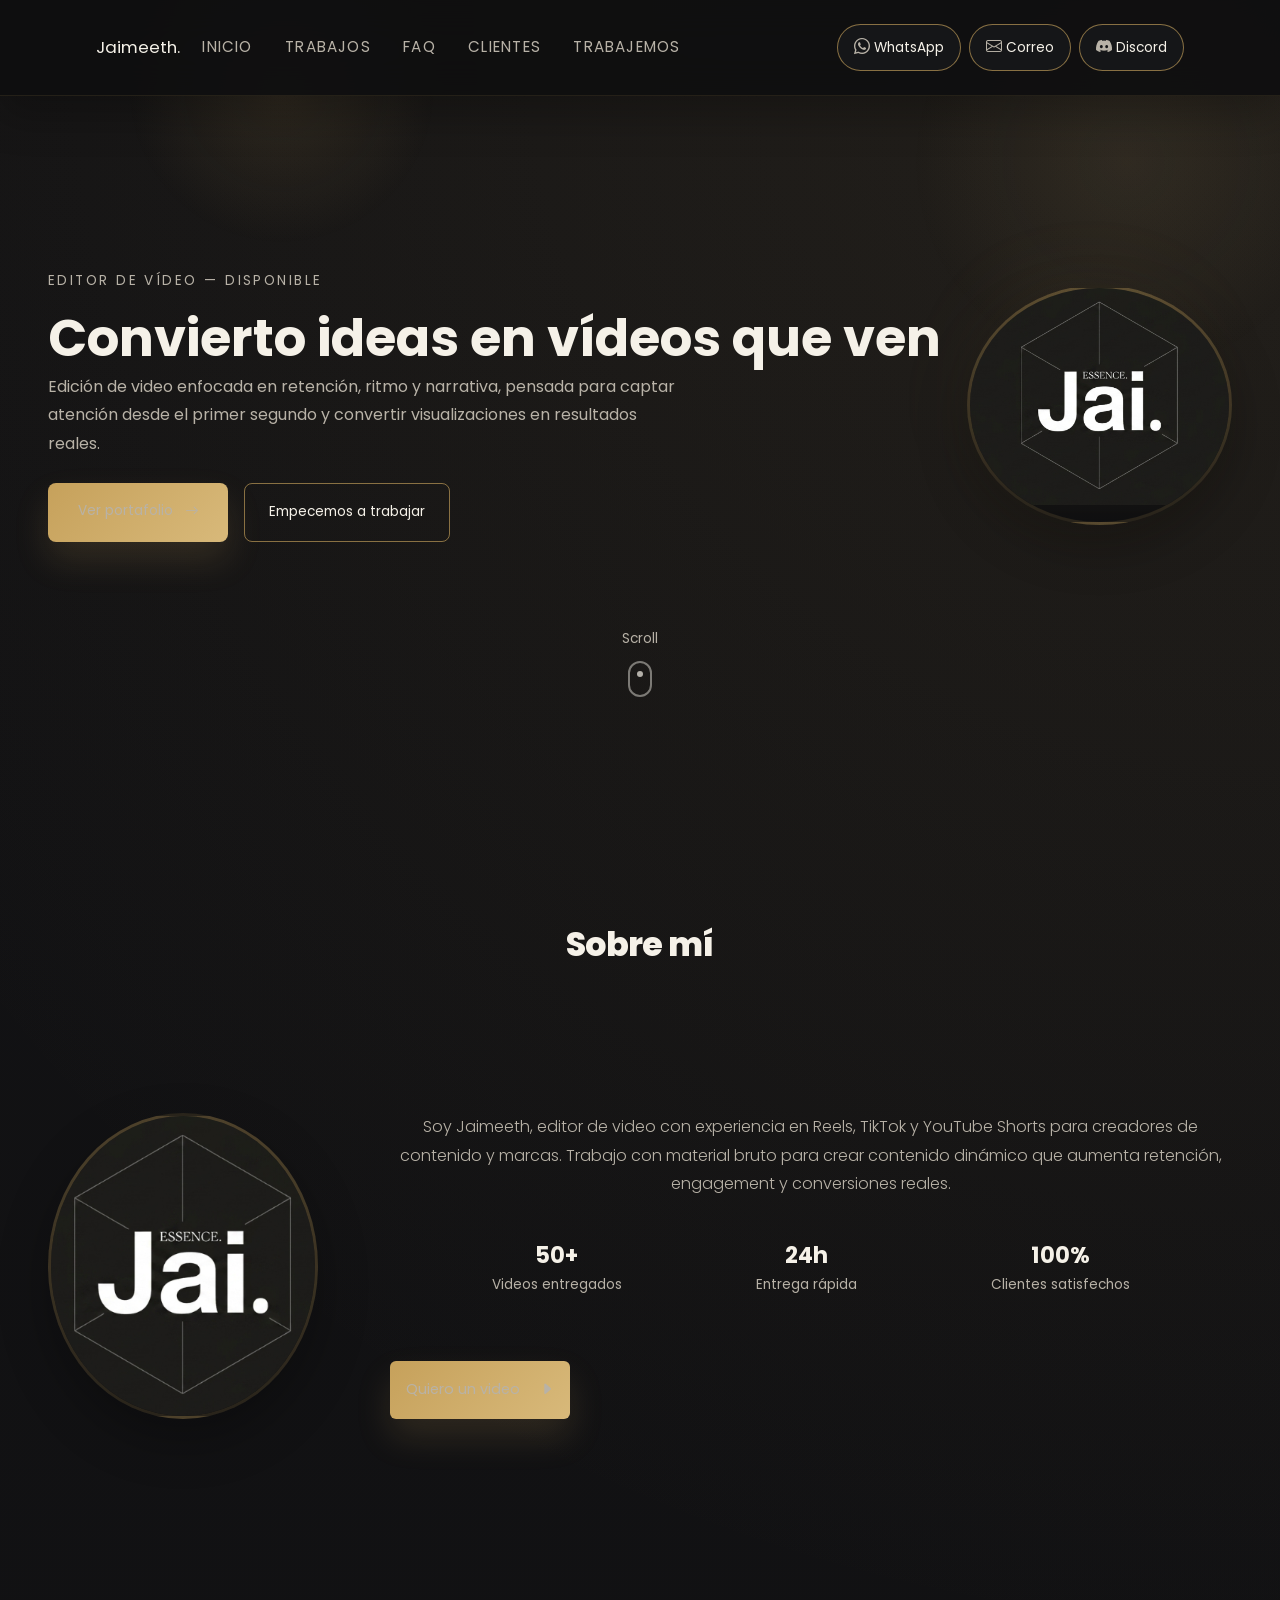
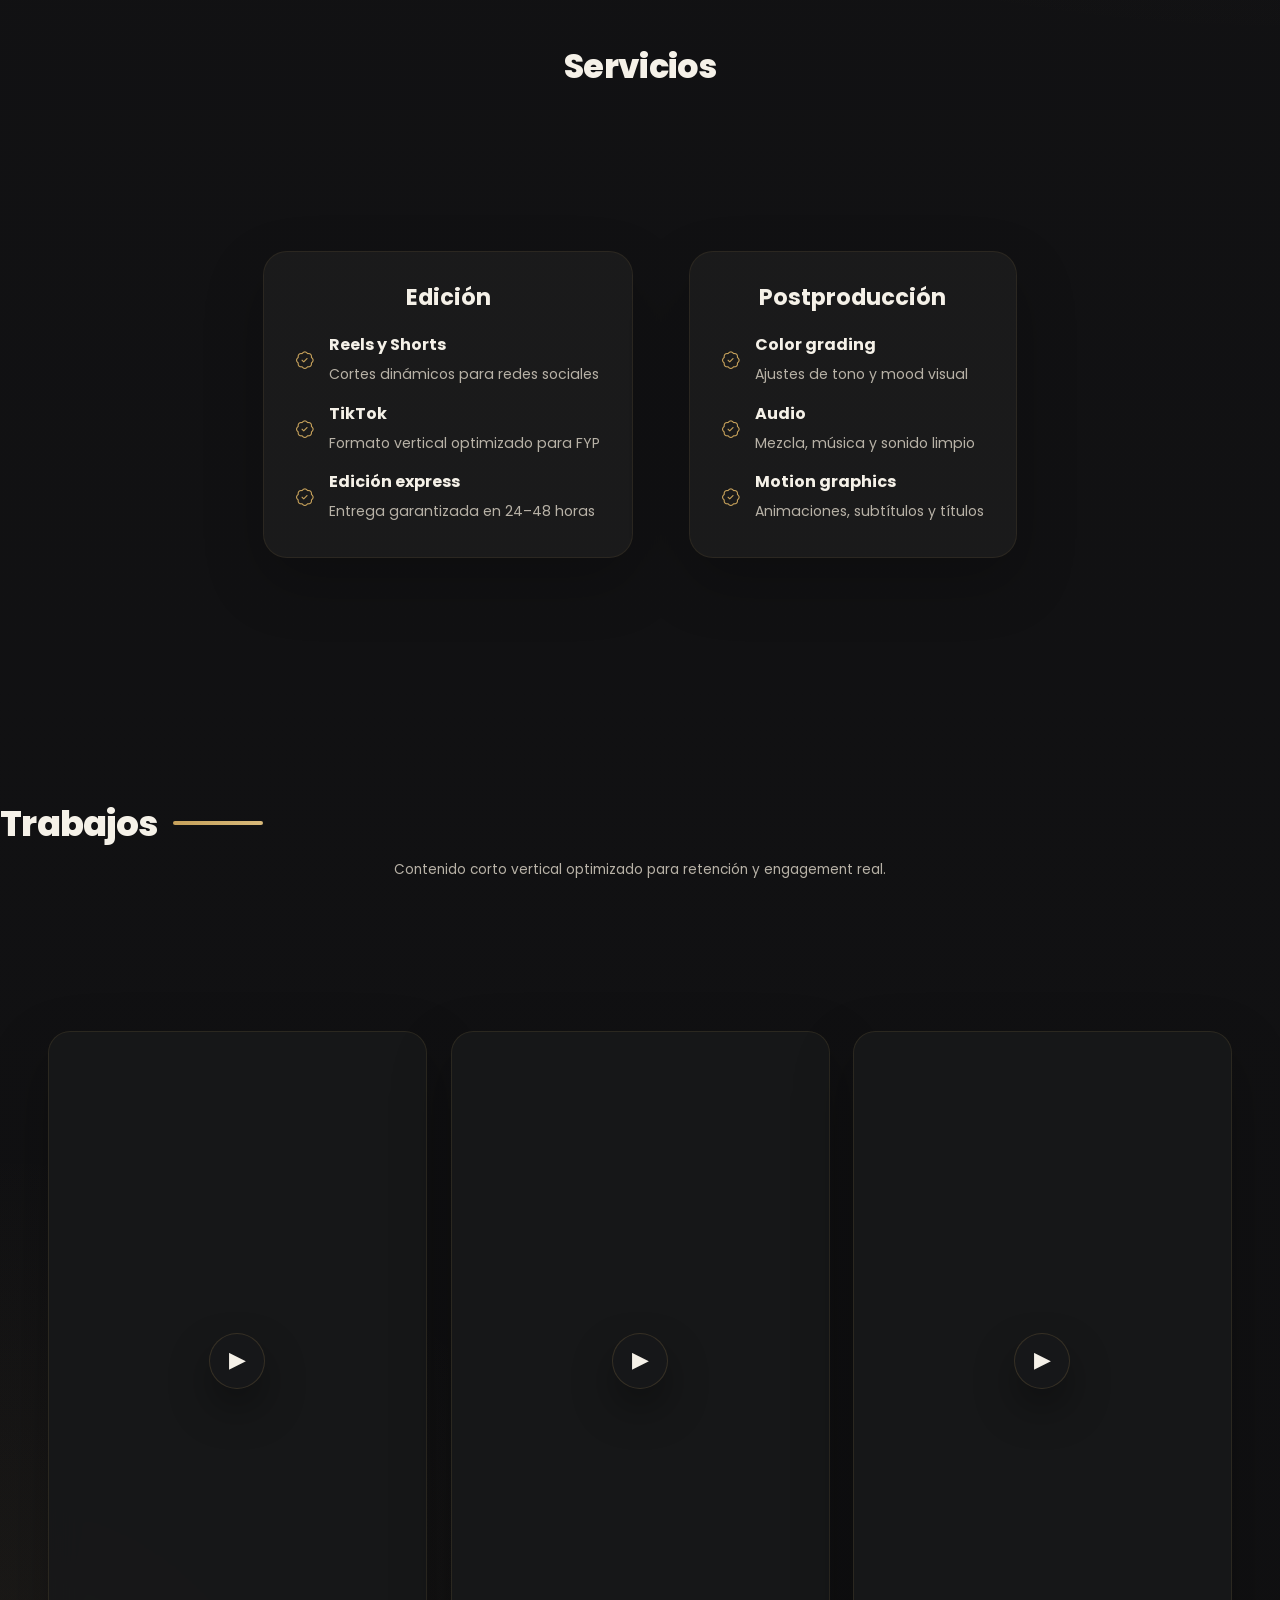
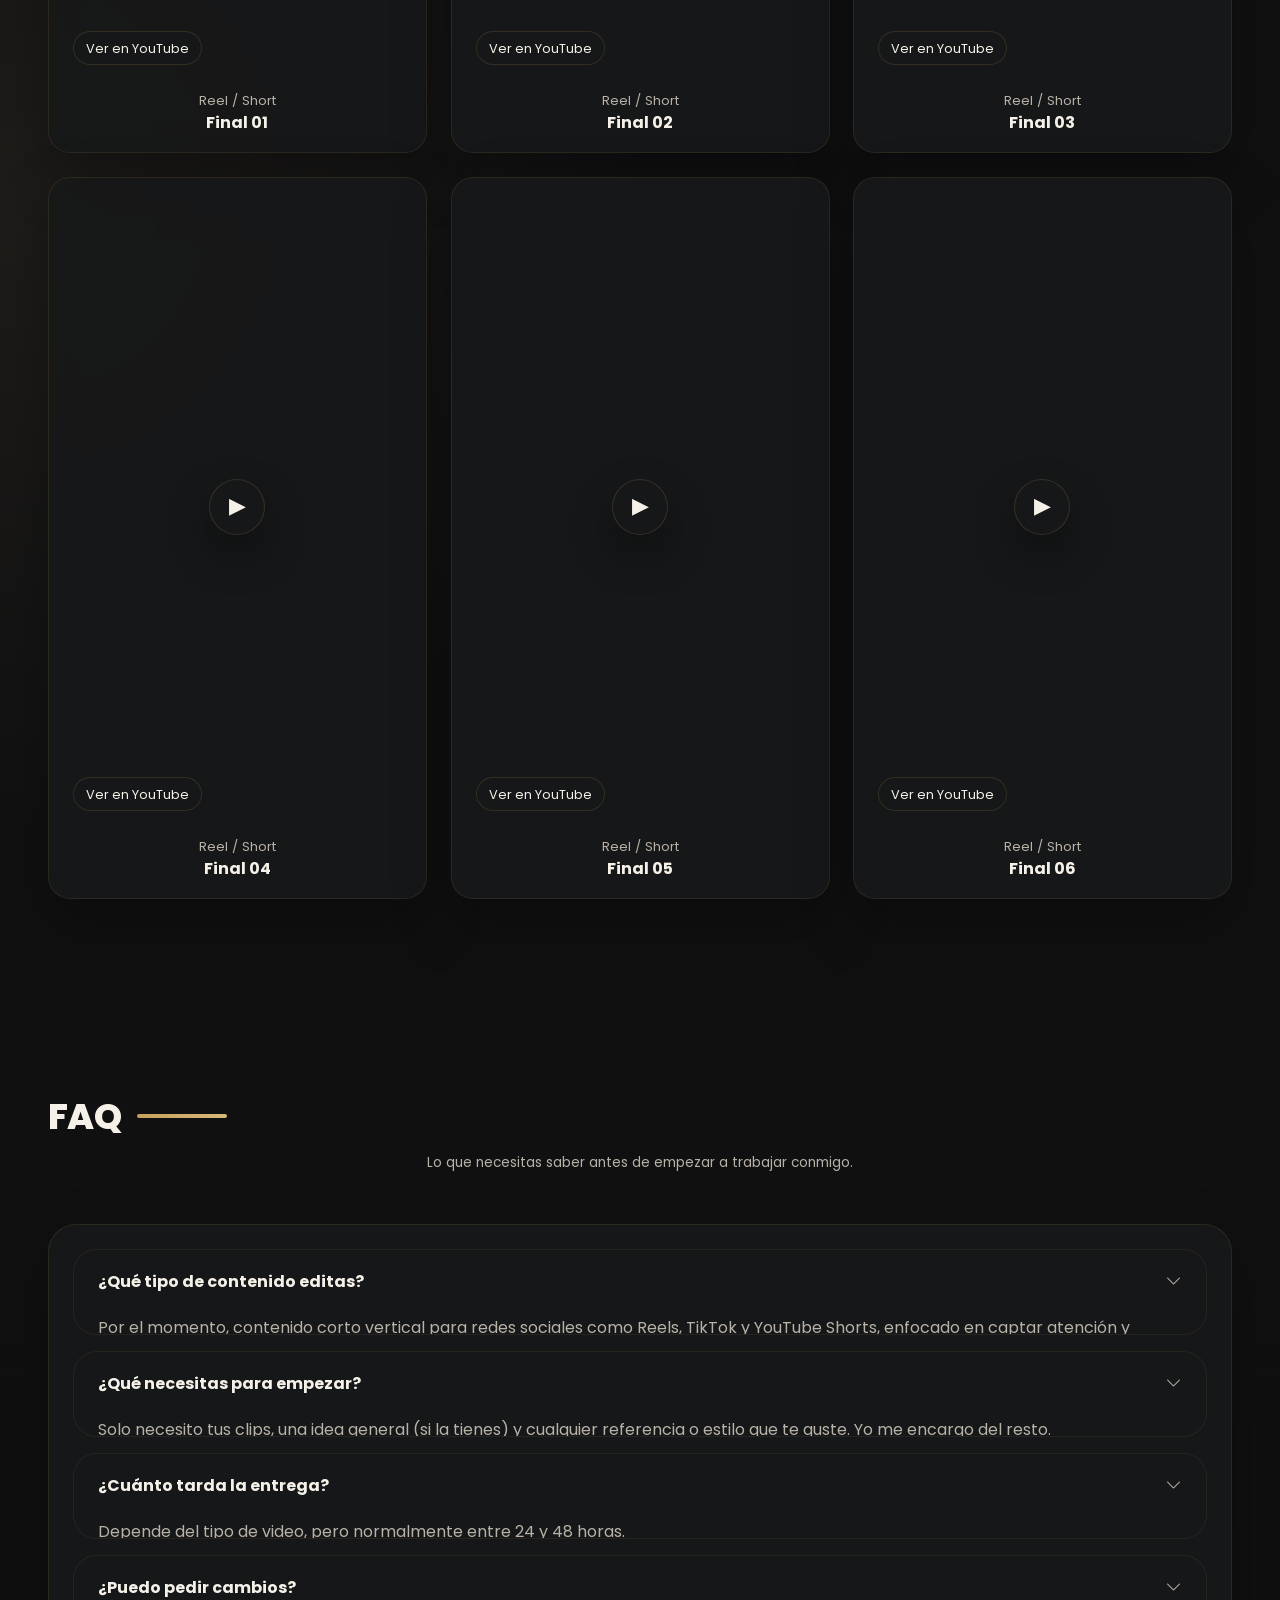
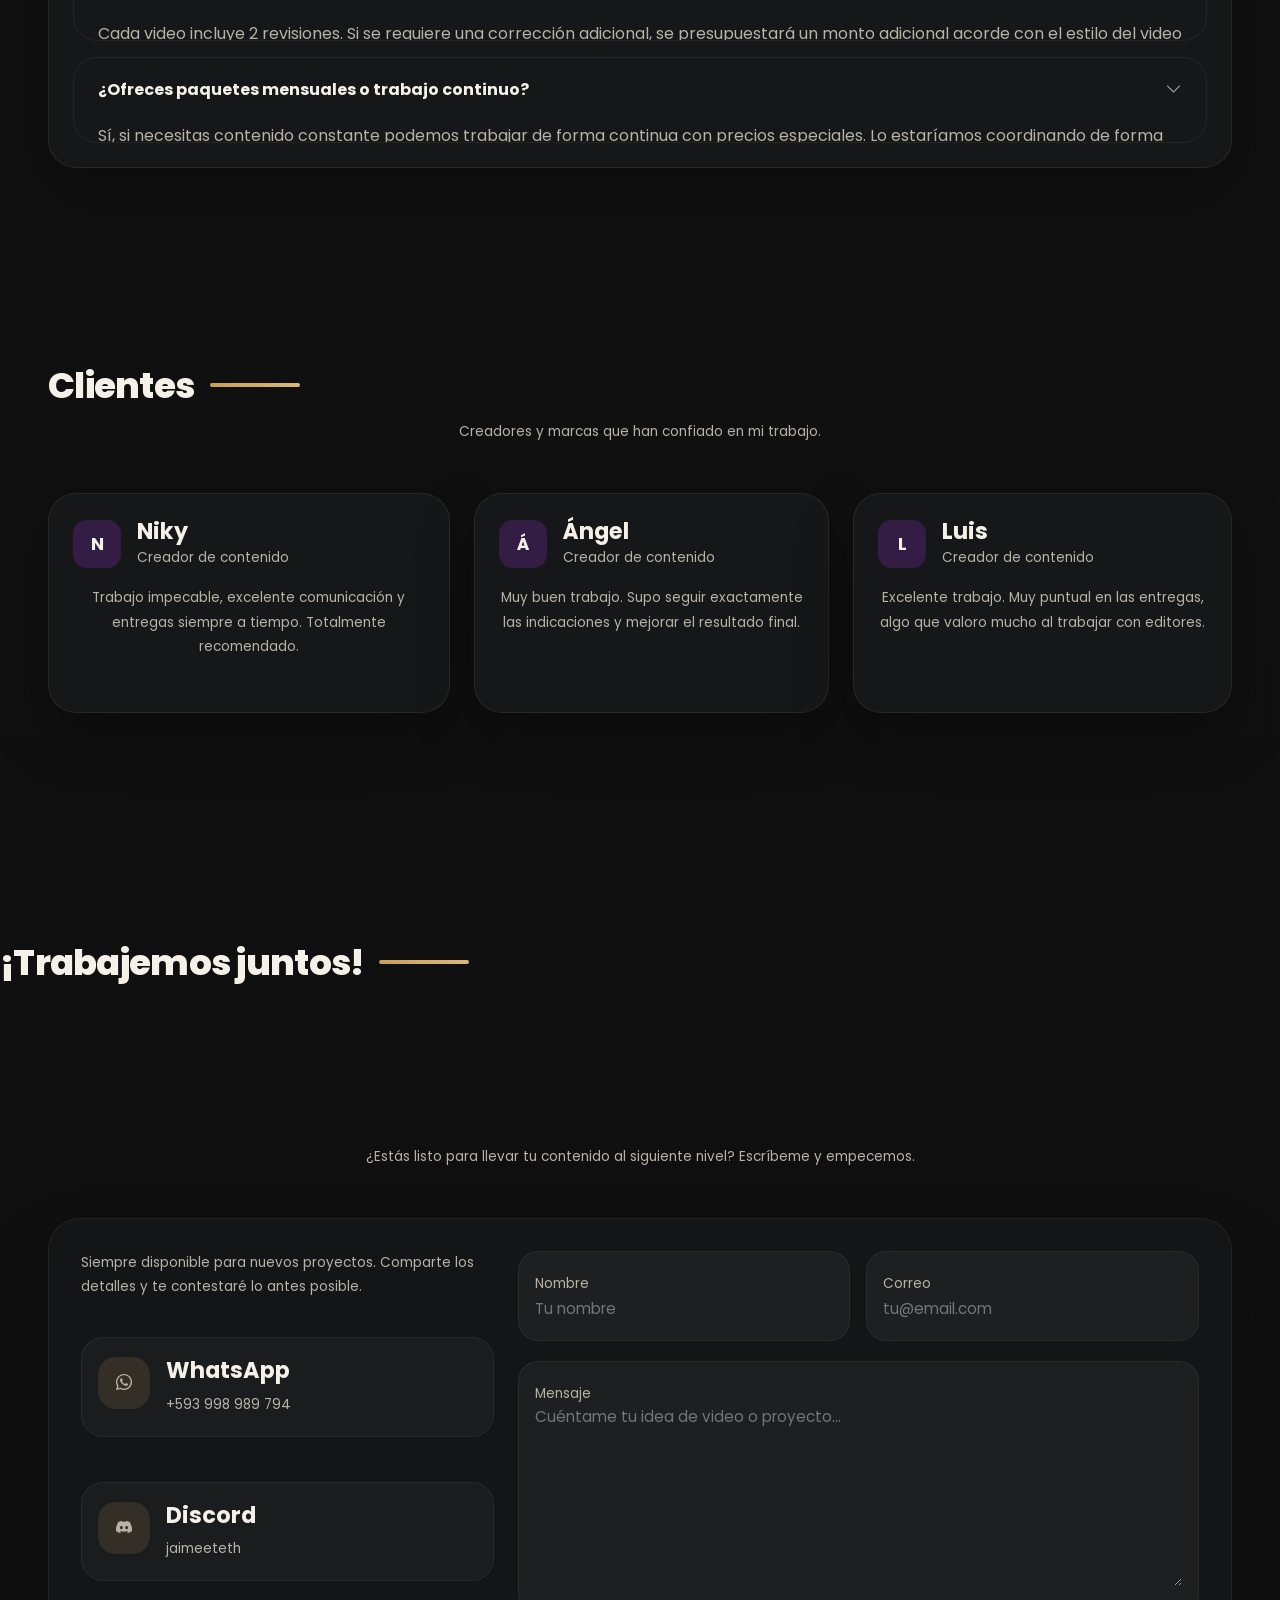
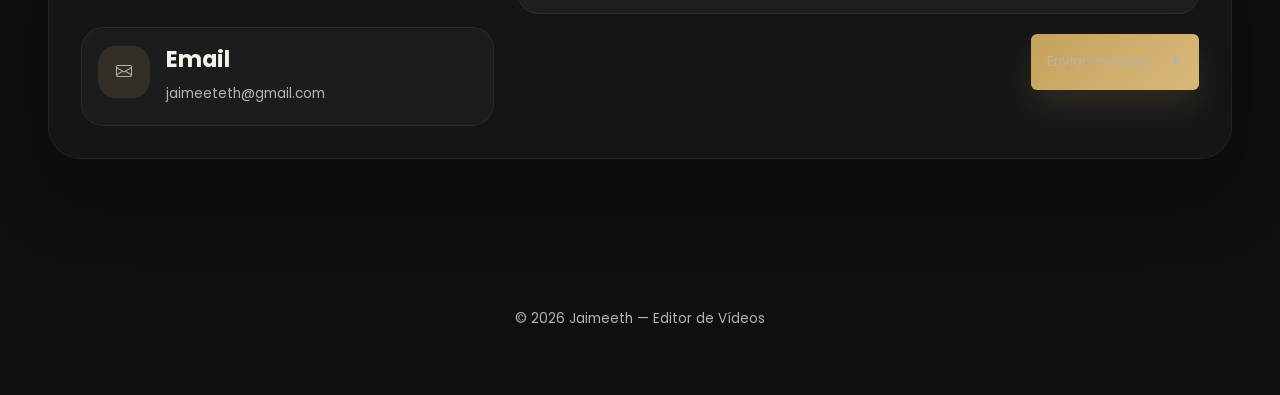
<file: index.html>
<!DOCTYPE html>
<html lang="es">

  <head>
    
    <meta charset="utf-8"/>
    <title>Jaimeeth — Editor de Vídeos</title>
    <meta name="description" content="Edición de video enfocada en retención, ritmo y narrativa. Convierto ideas en vídeos que venden."/>
    <meta name="keywords" content="editor de video, reels, tiktok, youtube shorts, edición profesional, jaimeeth"/>
    <meta name="viewport" content="width=device-width, initial-scale=1"/>

    <!-- CDN - Bootstrap -->
    <link
      href="https://cdn.jsdelivr.net/npm/bootstrap@5.2.0/dist/css/bootstrap.min.css"
      rel="stylesheet"
      integrity="sha384-gH2yIJqKdNHPEq0n4Mqa/HGKIhSkIHeL5AyhkYV8i59U5AR6csBvApHHNl/vI1Bx"
      crossorigin="anonymous"
    />

    <!-- CDN - Bootstrap Iconos -->
    <link
      rel="stylesheet"
      href="https://cdn.jsdelivr.net/npm/bootstrap-icons@1.9.1/font/bootstrap-icons.css"
    />

    <!-- CSS locales -->
    <link rel="stylesheet" href="css/style-body.css" />
    <link rel="stylesheet" href="css/style-header.css" />
    <link rel="stylesheet" href="css/style-articulos.css" />
    <link rel="stylesheet" href="css/style-skills.css" />

  </head>

  <body>

    <!-- ========= Video editor profile -->
    <header class="container-fluid px-5 pt-5">
      <div class="row d-block d-md-none mb-4">
        <div class="d-flex justify-content-center">
          <span class="eyebrow text-uppercase SubTitulos">Editor de Vídeo — Disponible</span>
        </div>
      </div>

      <div class="row d-block d-md-none justify-content-center px-5 mb-3">
        <div class="col-12 d-flex justify-content-center">
          <div class="d-flex justify-content-center rounded-circle overflow-hidden circuloPerfil">
            <img src="img/perfil.png" alt="Jaimeeth" />
          </div>
        </div>
      </div>

      <div class="row d-block d-md-none justify-content-center">
        <div class="col-12 d-flex justify-content-center flex-column">
          <h1 class="Nombre mt-3 text-center">Jaimeeth.</h1>
          <label class="Trabajo text-center">Editor de Vídeo</label>
        </div>
      </div>
    </header>
    <!-- ========= -->

    <!-- Body main content -->
    <!-- ======== Diseño para dispositivos móviles ======== -->
    <section class="d-block d-md-none">
      <article class="px-5 pb-5">
        <!-- Métricas rápidas -->
        <div class="d-block d-md-none justify-content-center py-4 d-flex flex-row mt-4 rounded">
          <div class="d-flex flex-column">
            <h1 class="Titulo text-center">50+</h1>
            <label class="SubTitulos text-center w-100">
              Videos <br/>
              entregados
            </label>
          </div>
          <div class="d-flex flex-column mx-3">
            <h1 class="Titulo text-center">24h</h1>
            <label class="SubTitulos text-center w-100">
              Horas <br/> de entrega
            </label>
          </div>
          <div class="d-flex flex-column">
            <h1 class="Titulo text-center">100%</h1>
            <label class="SubTitulos text-center w-100">
              Clientes <br/>
              satisfechos
            </label>
          </div>
        </div>

        <!-- CTA móviles -->
        <div class="d-block d-md-none d-flex flex-row justify-content-center py-2 px-2">
          <div class="d-flex justify-content-center">
            <a href="#videos" class="btn btn-primary p-3 me-3 SubTitulos" style="font-size: 0.9rem">
              Ver portafolio
              <i class="bi bi-arrow-right ms-2" style="font-size: 0.9rem"></i>
            </a>
          </div>
          <div class="d-flex justify-content-center align-items-center">
            <a href="#contacto" class="btn btn-outline-primary p-3 SubTitulos" style="font-size: 0.9rem">
              Trabajemos
            </a>
          </div>
        </div>

        <!-- Tabs móviles -->
        <nav class="d-flex justify-content-center d-block d-md-none">
          <div class="nav nav-tabs my-4 px-4 d-flex justify-content-center border-0 py-3" id="nav-tab" role="tablist">
            <button class="nav-link active p-2 px-3 rounded border-0" id="nav-proyectos-tab" data-bs-toggle="tab" data-bs-target="#nav-proyectos" type="button" role="tab" aria-controls="nav-proyectos" aria-selected="true">
              Trabajos
            </button>
            <button class="nav-link p-3 px-3 rounded ms-2 border-0" id="nav-habilidades-tab" data-bs-toggle="tab" data-bs-target="#nav-habilidades" type="button" role="tab" aria-controls="nav-habilidades" aria-selected="false">
              FAQ
            </button>
          </div>
        </nav>

        <div class="tab-content d-block d-md-none" id="nav-tabContent">
          <div class="tab-pane fade show active" id="nav-proyectos" role="tabpanel" aria-labelledby="nav-proyectos-tab" tabindex="0">
            <section class="d-block d-sm-none">
              <div class="d-flex justify-content-center">
                <div class="project-card">
                  <div class="proyRemeras d-flex flex-column overflow-hidden" style="width: 280px; height: 200px"></div>
                  <div class="text-light position-absolute mt-5 project-label">
                    <h4 class="SubTitulos" style="font-size: 1rem">Reel / Short</h4>
                    <h3 class="Titulo">Final 01</h3>
                    <a href="https://www.youtube.com/watch?v=mTXIknM7NSQ" target="_blank" class="btn btn-primary rounded-pill">
                      <i class="bi bi-link"></i>
                    </a>
                  </div>
                </div>
              </div>

              <div class="d-flex justify-content-center mt-4">
                <div class="project-card">
                  <div class="proyAutos d-flex flex-column overflow-hidden" style="width: 280px; height: 200px"></div>
                  <div class="text-light position-absolute mt-5 project-label">
                    <h4 class="SubTitulos" style="font-size: 1rem">Reel / Short</h4>
                    <h3 class="Titulo">Final 02</h3>
                    <a href="https://www.youtube.com/watch?v=PSuAO862Br0" target="_blank" class="btn btn-primary rounded-pill">
                      <i class="bi bi-link"></i>
                    </a>
                  </div>
                </div>
              </div>
            </section>

            <section class="d-none d-sm-block d-md-none">
              <div class="row">
                <div class="col-sm-6 d-flex justify-content-center">
                  <div class="project-card">
                    <div class="proyRemeras d-flex flex-column overflow-hidden" style="width: 400px; height: 200px"></div>
                    <div class="text-light position-absolute mt-5 project-label">
                      <h4 class="SubTitulos" style="font-size: 1rem">Reel / Short</h4>
                      <h3 class="Titulo">Final 01</h3>
                      <a href="https://www.youtube.com/watch?v=mTXIknM7NSQ" target="_blank" class="btn btn-primary rounded-pill">
                        <i class="bi bi-link"></i>
                      </a>
                    </div>
                  </div>
                </div>

                <div class="col-sm-6 d-flex justify-content-center">
                  <div class="project-card">
                    <div class="proyAutos d-flex flex-column overflow-hidden" style="width: 400px; height: 200px"></div>
                    <div class="text-light position-absolute mt-5 project-label">
                      <h4 class="SubTitulos" style="font-size: 1rem">Reel / Short</h4>
                      <h3 class="Titulo">Final 02</h3>
                      <a href="https://www.youtube.com/watch?v=PSuAO862Br0" target="_blank" class="btn btn-primary rounded-pill">
                        <i class="bi bi-link"></i>
                      </a>
                    </div>
                  </div>
                </div>
              </div>
            </section>
          </div>

          <div class="tab-pane fade" id="nav-habilidades" role="tabpanel" aria-labelledby="nav-habilidades-tab" tabindex="0">
            <section class="d-block d-sm-none">
              <div class="d-flex justify-content-center">
                <div class="skills__area">
                  <h3 class="skills__title">FAQ</h3>
                  <div class="skills__box">
                    <div class="skills__group">
                      <div class="skills__data">
                        <i class="bi bi-patch-check" style="color: var(--color-principal)"></i>
                        <div>
                          <h3 class="skills__name">¿Qué tipo de contenido editas?</h3>
                          <span class="skills__level">Reels, TikTok y Shorts con ritmo y narrativa.</span>
                        </div>
                      </div>
                      <div class="skills__data">
                        <i class="bi bi-patch-check" style="color: var(--color-principal)"></i>
                        <div>
                          <h3 class="skills__name">¿Qué necesitas para empezar?</h3>
                          <span class="skills__level">Tus clips, tu idea y referencias de estilo.</span>
                        </div>
                      </div>
                      <div class="skills__data">
                        <i class="bi bi-patch-check" style="color: var(--color-principal)"></i>
                        <div>
                          <h3 class="skills__name">¿Cuánto tarda?</h3>
                          <span class="skills__level">Normalmente entre 24 y 48 horas.</span>
                        </div>
                      </div>
                    </div>
                  </div>
                </div>
              </div>
            </section>

            <section class="d-none d-sm-block d-md-none">
              <div class="row">
                <div class="col-sm-12 d-flex justify-content-center">
                  <div class="skills__area">
                    <h3 class="skills__title">FAQ</h3>
                    <div class="skills__box">
                      <div class="skills__group">
                        <div class="skills__data">
                          <i class="bi bi-patch-check" style="color: var(--color-principal)"></i>
                          <div>
                            <h3 class="skills__name">¿Qué tipo de contenido editas?</h3>
                            <span class="skills__level">Reels, TikTok y Shorts con ritmo y narrativa.</span>
                          </div>
                        </div>
                        <div class="skills__data">
                          <i class="bi bi-patch-check" style="color: var(--color-principal)"></i>
                          <div>
                            <h3 class="skills__name">¿Qué necesitas para empezar?</h3>
                            <span class="skills__level">Tus clips, tu idea y referencias de estilo.</span>
                          </div>
                        </div>
                        <div class="skills__data">
                          <i class="bi bi-patch-check" style="color: var(--color-principal)"></i>
                          <div>
                            <h3 class="skills__name">¿Cuánto tarda?</h3>
                            <span class="skills__level">Normalmente entre 24 y 48 horas.</span>
                          </div>
                        </div>
                      </div>
                    </div>
                  </div>
                </div>
              </div>
            </section>
          </div>
        </div>

        <div class="d-block d-md-none d-flex flex-column align-items-center mt-5">
          <p class="text-light SubTitulos">
            © 2026 <a href="#" class="Links">Jaimeeth</a> — Editor de Vídeos
          </p>
        </div>
      </article>
    </section>
    <!-- ======== Cierre para dispositivos móviles ======== -->

    <!-- ======== Apertura para tablets y computadoras ======== -->
    <section class="d-none d-md-block pt-5">
      <nav class="navbar navbar-expand fixed-top px-5 barra-mobiles">
        <div class="container-fluid mt-3 mb-3 px-5">
          <a class="TituloBrand" href="#">Jaimeeth.</a>

          <div class="navbar-nav">
            <a class="TitulosNav" href="#inicio">Inicio</a>
            <a class="TitulosNav" href="#videos">Trabajos</a>
            <a class="TitulosNav" href="#faq">FAQ</a>
            <a class="TitulosNav" href="#testimonios">Clientes</a>
            <a class="TitulosNav" href="#contacto">Trabajemos</a>
          </div>

          <div class="d-flex align-items-center gap-2 ms-auto contact-top-buttons">
            <a href="https://wa.me/5491123456789" target="_blank" class="btn btn-outline-primary rounded-pill top-contact-btn">
              <i class="bi bi-whatsapp"></i>
              WhatsApp
            </a>
            <a href="mailto:contacto@jaimeeteth@gmail.com" class="btn btn-outline-primary rounded-pill top-contact-btn">
              <i class="bi bi-envelope"></i>
              Correo
            </a>
            <a href="https://discord.gg" target="_blank" class="btn btn-outline-primary rounded-pill top-contact-btn">
              <i class="bi bi-discord"></i>
              Discord
            </a>
          </div>
        </div>
      </nav>

      <!-- Hero / Inicio -->
      <div id="inicio" class="mx-5 py-5 d-flex flex-column" style="margin-top: 100px; margin-bottom: 100px">
        <div class="w-100 d-flex flex-column flex-xl-row pt-4 py-5 mb-5 gap-4 hero-content">
          <div class="w-100 w-xl-50 hero-copy fade-in-up">
            <span class="eyebrow text-uppercase SubTitulos">Editor de Vídeo — Disponible</span>
            <h1 class="TituloQuienSoy hero-title">Convierto ideas en <span class="text-gradient">vídeos que venden</span></h1>
            <p class="ParrafoQuienSoy text-start pe-0 pe-xl-5">
              Edición de video enfocada en retención, ritmo y narrativa, pensada para captar atención desde el primer segundo y convertir visualizaciones en resultados reales.
            </p>
            <div class="cta-group d-flex flex-column flex-sm-row gap-3 mt-4">
              <a href="#videos" class="btn btn-primary btn-lg SubTitulos">
                Ver portafolio
                <i class="bi bi-arrow-right ms-2"></i>
              </a>
              <a href="#contacto" class="btn btn-outline-primary btn-lg SubTitulos">
                Empecemos a trabajar
              </a>
            </div>
          </div>

          <div class="home_img fade-in-up d-flex justify-content-center align-items-center">
            <div class="d-flex justify-content-center rounded-circle overflow-hidden circuloPerfilGrande">
              <img src="img/perfil.png" alt="Perfil de Jaimeeth" />
            </div>
          </div>
        </div>
        <div class="scroll-down text-center fade-in-up delay-1">
          <a href="#videos">
            <span>Scroll</span>
            <div class="scroll-icon"></div>
          </a>
        </div>
      </div>

      <!-- Sección Sobre mí -->
      <h2 id="sobreMi">Sobre mí</h2>
      <div class="mx-5 py-5 d-flex flex-column flex-lg-row" style="margin-top: 100px; margin-bottom: 100px">
        <div class="sobreMi_container d-flex justify-content-center flex-column flex-lg-row gap-4 w-100">
          <div class="img-sobreMi">
            <img
              src="img/perfil.png"
              alt="Jaimeeth editor de video"
              class="circuloPerfilGrande img-sobreMi-estilo"/>
          </div>
          <div class="sobreMi-data w-100 w-lg-50">
            <p>
              Soy Jaimeeth, editor de video con experiencia en Reels, TikTok y YouTube Shorts para creadores de contenido y marcas. Trabajo con material bruto para crear contenido dinámico que aumenta retención, engagement y conversiones reales.
            </p>
            <div class="sobreMi-info">
              <div class="sobreMi-info-box">
                <span class="Titulo d-block text-center">50+</span>
                <span class="SubTitulos d-block text-center">Videos entregados</span>
              </div>
              <div class="sobreMi-info-box">
                <span class="Titulo d-block text-center">24h</span>
                <span class="SubTitulos d-block text-center">Entrega rápida</span>
              </div>
              <div class="sobreMi-info-box">
                <span class="Titulo d-block text-center">100%</span>
                <span class="SubTitulos d-block text-center">Clientes satisfechos</span>
              </div>
            </div>

            <div class="d-flex justify-content-start mt-4">
              <a href="#contacto" class="btn btn-primary p-3 SubTitulos" style="font-size: 0.9rem">
                Quiero un video
                <i class="bi bi-caret-right-fill ms-3" style="font-size: 0.9rem"></i>
              </a>
            </div>
          </div>
        </div>
      </div>

      <!-- Servicios -->
      <h2 id="habilidades">Servicios</h2>
      <div class="mx-5 py-5 d-flex justify-content-center" style="margin-top: 100px; margin-bottom: 100px">
        <div class="d-flex flex-column flex-lg-row justify-content-center gap-4 w-100">
          <div class="skills__area">
            <h3 class="skills__title">Edición</h3>
            <div class="skills__box">
              <div class="skills__group">
                <div class="skills__data">
                  <i class="bi bi-patch-check" style="color: var(--color-principal)"></i>
                  <div>
                    <h3 class="skills__name">Reels y Shorts</h3>
                    <span class="skills__level">Cortes dinámicos para redes sociales</span>
                  </div>
                </div>
                <div class="skills__data">
                  <i class="bi bi-patch-check" style="color: var(--color-principal)"></i>
                  <div>
                    <h3 class="skills__name">TikTok</h3>
                    <span class="skills__level">Formato vertical optimizado para FYP</span>
                  </div>
                </div>
                <div class="skills__data">
                  <i class="bi bi-patch-check" style="color: var(--color-principal)"></i>
                  <div>
                    <h3 class="skills__name">Edición express</h3>
                    <span class="skills__level">Entrega garantizada en 24–48 horas</span>
                  </div>
                </div>
              </div>
            </div>
          </div>

          <div class="skills__area">
            <h3 class="skills__title">Postproducción</h3>
            <div class="skills__box">
              <div class="skills__group">
                <div class="skills__data">
                  <i class="bi bi-patch-check" style="color: var(--color-principal)"></i>
                  <div>
                    <h3 class="skills__name">Color grading</h3>
                    <span class="skills__level">Ajustes de tono y mood visual</span>
                  </div>
                </div>
                <div class="skills__data">
                  <i class="bi bi-patch-check" style="color: var(--color-principal)"></i>
                  <div>
                    <h3 class="skills__name">Audio</h3>
                    <span class="skills__level">Mezcla, música y sonido limpio</span>
                  </div>
                </div>
                <div class="skills__data">
                  <i class="bi bi-patch-check" style="color: var(--color-principal)"></i>
                  <div>
                    <h3 class="skills__name">Motion graphics</h3>
                    <span class="skills__level">Animaciones, subtítulos y títulos</span>
                  </div>
                </div>
              </div>
            </div>
          </div>
        </div>
      </div>

      <!-- Sección Trabajos -->
      <h2 id="videos" class="section-heading">Trabajos</h2>
      <p class="text-center SubTitulos mb-5">Contenido corto vertical optimizado para retención y engagement real.</p>
      <div class="mx-5 py-5 d-flex flex-wrap justify-content-center gap-4" style="margin-top: 100px; margin-bottom: 100px">

        <!-- Video 1 -->
        <div class="glass-card p-2 fade-in-up video-preview-card" style="border-radius: 22px; overflow: hidden;">
          <a href="https://www.youtube.com/watch?v=mTXIknM7NSQ" target="_blank" class="video-card-link">
            <div class="video-card-thumb" style="background-image:url('https://img.youtube.com/vi/mTXIknM7NSQ/maxresdefault.jpg');"></div>
            <span class="video-card-play">▶</span>
          </a>
          <div class="text-center mt-2 pb-1">
            <h4 class="SubTitulos mb-0" style="font-size: 0.82rem">Reel / Short</h4>
            <h3 class="Titulo" style="font-size: 1rem">Final 01</h3>
          </div>
        </div>

        <!-- Video 2 -->
        <div class="glass-card p-2 fade-in-up delay-1 video-preview-card" style="border-radius: 22px; overflow: hidden;">
          <a href="https://www.youtube.com/watch?v=PSuAO862Br0" target="_blank" class="video-card-link">
            <div class="video-card-thumb" style="background-image:url('https://img.youtube.com/vi/PSuAO862Br0/maxresdefault.jpg');"></div>
            <span class="video-card-play">▶</span>
          </a>
          <div class="text-center mt-2 pb-1">
            <h4 class="SubTitulos mb-0" style="font-size: 0.82rem">Reel / Short</h4>
            <h3 class="Titulo" style="font-size: 1rem">Final 02</h3>
          </div>
        </div>

        <!-- Video 3 -->
        <div class="glass-card p-2 fade-in-up video-preview-card" style="border-radius: 22px; overflow: hidden;">
          <a href="https://www.youtube.com/watch?v=IDpJ7gFjf8E" target="_blank" class="video-card-link">
            <div class="video-card-thumb" style="background-image:url('https://img.youtube.com/vi/IDpJ7gFjf8E/maxresdefault.jpg');"></div>
            <span class="video-card-play">▶</span>
          </a>
          <div class="text-center mt-2 pb-1">
            <h4 class="SubTitulos mb-0" style="font-size: 0.82rem">Reel / Short</h4>
            <h3 class="Titulo" style="font-size: 1rem">Final 03</h3>
          </div>
        </div>

        <!-- Video 4 -->
        <div class="glass-card p-2 fade-in-up delay-1 video-preview-card" style="border-radius: 22px; overflow: hidden;">
          <a href="https://www.youtube.com/watch?v=sOe6zxQoDEQ" target="_blank" class="video-card-link">
            <div class="video-card-thumb" style="background-image:url('https://img.youtube.com/vi/sOe6zxQoDEQ/maxresdefault.jpg');"></div>
            <span class="video-card-play">▶</span>
          </a>
          <div class="text-center mt-2 pb-1">
            <h4 class="SubTitulos mb-0" style="font-size: 0.82rem">Reel / Short</h4>
            <h3 class="Titulo" style="font-size: 1rem">Final 04</h3>
          </div>
        </div>

        <!-- Video 5 -->
        <div class="glass-card p-2 fade-in-up video-preview-card" style="border-radius: 22px; overflow: hidden;">
          <a href="https://www.youtube.com/watch?v=CLkvxe7R5mo" target="_blank" class="video-card-link">
            <div class="video-card-thumb" style="background-image:url('https://img.youtube.com/vi/CLkvxe7R5mo/maxresdefault.jpg');"></div>
            <span class="video-card-play">▶</span>
          </a>
          <div class="text-center mt-2 pb-1">
            <h4 class="SubTitulos mb-0" style="font-size: 0.82rem">Reel / Short</h4>
            <h3 class="Titulo" style="font-size: 1rem">Final 05</h3>
          </div>
        </div>

        <!-- Video 6 -->
        <div class="glass-card p-2 fade-in-up delay-1 video-preview-card" style="border-radius: 22px; overflow: hidden;">
          <a href="https://www.youtube.com/watch?v=-4b2LHk5kYI" target="_blank" class="video-card-link">
            <div class="video-card-thumb" style="background-image:url('https://img.youtube.com/vi/-4b2LHk5kYI/maxresdefault.jpg');"></div>
            <span class="video-card-play">▶</span>
          </a>
          <div class="text-center mt-2 pb-1">
            <h4 class="SubTitulos mb-0" style="font-size: 0.82rem">Reel / Short</h4>
            <h3 class="Titulo" style="font-size: 1rem">Final 06</h3>
          </div>
        </div>

      </div>

      <!-- Sección FAQ -->
      <section id="faq" class="mx-5 py-5" style="margin-bottom: 100px;">
        <h2 class="section-heading">FAQ</h2>
        <p class="text-center SubTitulos mb-5">Lo que necesitas saber antes de empezar a trabajar conmigo.</p>
        <div class="faq-list glass-card p-4">
          <div class="faq-item">
            <button type="button" class="faq-question d-flex justify-content-between align-items-center">
              <span>¿Qué tipo de contenido editas?</span>
              <i class="bi bi-chevron-down"></i>
            </button>
            <div class="faq-answer">
              Por el momento, contenido corto vertical para redes sociales como Reels, TikTok y YouTube Shorts, enfocado en captar atención y mejorar la retención.
            </div>
          </div>
          <div class="faq-item">
            <button type="button" class="faq-question d-flex justify-content-between align-items-center">
              <span>¿Qué necesitas para empezar?</span>
              <i class="bi bi-chevron-down"></i>
            </button>
            <div class="faq-answer">
              Solo necesito tus clips, una idea general (si la tienes) y cualquier referencia o estilo que te guste. Yo me encargo del resto.
            </div>
          </div>
          <div class="faq-item">
            <button type="button" class="faq-question d-flex justify-content-between align-items-center">
              <span>¿Cuánto tarda la entrega?</span>
              <i class="bi bi-chevron-down"></i>
            </button>
            <div class="faq-answer">
              Depende del tipo de video, pero normalmente entre 24 y 48 horas.
            </div>
          </div>
          <div class="faq-item">
            <button type="button" class="faq-question d-flex justify-content-between align-items-center">
              <span>¿Puedo pedir cambios?</span>
              <i class="bi bi-chevron-down"></i>
            </button>
            <div class="faq-answer">
              Cada video incluye 2 revisiones. Si se requiere una corrección adicional, se presupuestará un monto adicional acorde con el estilo del video trabajado.
            </div>
          </div>
          <div class="faq-item">
            <button type="button" class="faq-question d-flex justify-content-between align-items-center">
              <span>¿Ofreces paquetes mensuales o trabajo continuo?</span>
              <i class="bi bi-chevron-down"></i>
            </button>
            <div class="faq-answer">
              Sí, si necesitas contenido constante podemos trabajar de forma continua con precios especiales. Lo estaríamos coordinando de forma interna.
            </div>
          </div>
        </div>
      </section>

      <!-- Sección Clientes / Testimonios -->
      <section id="testimonios" class="mx-5 py-5" style="margin-bottom: 100px;">
        <h2 class="section-heading">Clientes</h2>
        <p class="text-center SubTitulos mb-5">Creadores y marcas que han confiado en mi trabajo.</p>
        <div class="d-flex flex-column flex-lg-row gap-4 align-items-stretch">
          <div class="glass-card p-4 testimonial-card fade-in-up">
            <div class="d-flex align-items-center gap-3 mb-3">
              <div class="client-logo">N</div>
              <div>
                <h3 class="Titulo mb-0">Niky</h3>
                <span class="SubTitulos">Creador de contenido</span>
              </div>
            </div>
            <p class="SubTitulos">Trabajo impecable, excelente comunicación y entregas siempre a tiempo. Totalmente recomendado.</p>
          </div>
          <div class="glass-card p-4 testimonial-card fade-in-up delay-1">
            <div class="d-flex align-items-center gap-3 mb-3">
              <div class="client-logo">Á</div>
              <div>
                <h3 class="Titulo mb-0">Ángel</h3>
                <span class="SubTitulos">Creador de contenido</span>
              </div>
            </div>
            <p class="SubTitulos">Muy buen trabajo. Supo seguir exactamente las indicaciones y mejorar el resultado final.</p>
          </div>
          <div class="glass-card p-4 testimonial-card fade-in-up">
            <div class="d-flex align-items-center gap-3 mb-3">
              <div class="client-logo">L</div>
              <div>
                <h3 class="Titulo mb-0">Luis</h3>
                <span class="SubTitulos">Creador de contenido</span>
              </div>
            </div>
            <p class="SubTitulos">Excelente trabajo. Muy puntual en las entregas, algo que valoro mucho al trabajar con editores.</p>
          </div>
        </div>
      </section>

      <!-- Sección Contacto -->
      <h2 id="contacto" class="section-heading">¡Trabajemos juntos!</h2>
      <div class="mx-5 py-5" style="margin-top: 100px; margin-bottom: 100px">
        <p class="text-center SubTitulos mb-5">¿Estás listo para llevar tu contenido al siguiente nivel? Escríbeme y empecemos.</p>
        <div class="contact-panel glass-card d-flex flex-column flex-lg-row gap-4 align-items-stretch">
          <div class="contact-sidebar d-flex flex-column justify-content-between" style="min-width: 300px;">
            <div>
              <p class="SubTitulos text-start">Siempre disponible para nuevos proyectos. Comparte los detalles y te contestaré lo antes posible.</p>
            </div>
            <div class="contact-box d-flex align-items-start gap-3 mb-4">
              <div class="contact-icon-box">
                <i class="bi bi-whatsapp"></i>
              </div>
              <div>
                <h3 class="Titulo">WhatsApp</h3>
                <a href="https://wa.me/593998989794" target="_blank" class="SubTitulos Links">+593 998 989 794</a>
              </div>
            </div>
            <div class="contact-box d-flex align-items-start gap-3 mb-4">
              <div class="contact-icon-box">
                <i class="bi bi-discord"></i>
              </div>
              <div>
                <h3 class="Titulo">Discord</h3>
                <a href="https://discord.com/users/jaimeeteth" target="_blank" class="SubTitulos Links">jaimeeteth</a>
              </div>
            </div>
            <div class="contact-box d-flex align-items-start gap-3">
              <div class="contact-icon-box">
                <i class="bi bi-envelope"></i>
              </div>
              <div>
                <h3 class="Titulo">Email</h3>
                <a href="mailto:jaimeeteth@gmail.com" class="SubTitulos Links">jaimeeteth@gmail.com</a>
              </div>
            </div>
          </div>

          <div class="contact-form-wrapper flex-fill">
            <form
              action=""
              method="POST"
              name="contact"
              id="ContactForm"
              class="contact__form"
              data-netlify-recaptcha="true"
              data-netlify="true">
              <div class="contact__fields">
                <div class="contact__content">
                  <label for="name" class="SubTitulos">Nombre</label>
                  <input
                    name="name"
                    type="text"
                    id="name"
                    class="contact__name"
                    placeholder="Tu nombre" />
                </div>
                <div class="contact__content">
                  <label for="email" class="SubTitulos">Correo</label>
                  <input
                    name="email"
                    type="email"
                    id="email"
                    class="contact__email"
                    placeholder="tu@email.com" />
                </div>
              </div>
              <div class="contact__content">
                <label for="msg" class="SubTitulos">Mensaje</label>
                <textarea
                  name="message"
                  id="msg"
                  class="contact__msg"
                  placeholder="Cuéntame tu idea de video o proyecto..."></textarea>
              </div>
              <div class="d-flex justify-content-end">
                <button
                  type="submit"
                  name="button"
                  class="btn btn-primary p-3 SubTitulos"
                  id="submitButton">
                  Enviar mensaje
                  <i class="bi bi-caret-right-fill ms-3"></i>
                </button>
              </div>
              <div id="status" class="success mt-3"></div>
            </form>
          </div>
        </div>
      </div>

      <div class="d-flex justify-content-center pb-5">
        <p class="SubTitulos">
          © 2026 <a href="#" class="Links">Jaimeeth</a> — Editor de Vídeos
        </p>
      </div>
    </section>
    <!-- ======== Cierre para tablets y computadoras ======== -->

    <!-- JavaScript with Popper -->
    <script
      src="https://cdn.jsdelivr.net/npm/bootstrap@5.2.0/dist/js/bootstrap.bundle.min.js"
      integrity="sha384-A3rJD856KowSb7dwlZdYEkO39Gagi7vIsF0jrRAoQmDKKtQBHUuLZ9AsSv4jD4Xa"
      crossorigin="anonymous">
    </script>
    <script src="js/main.js"></script>

  </body>
</html>
</file>
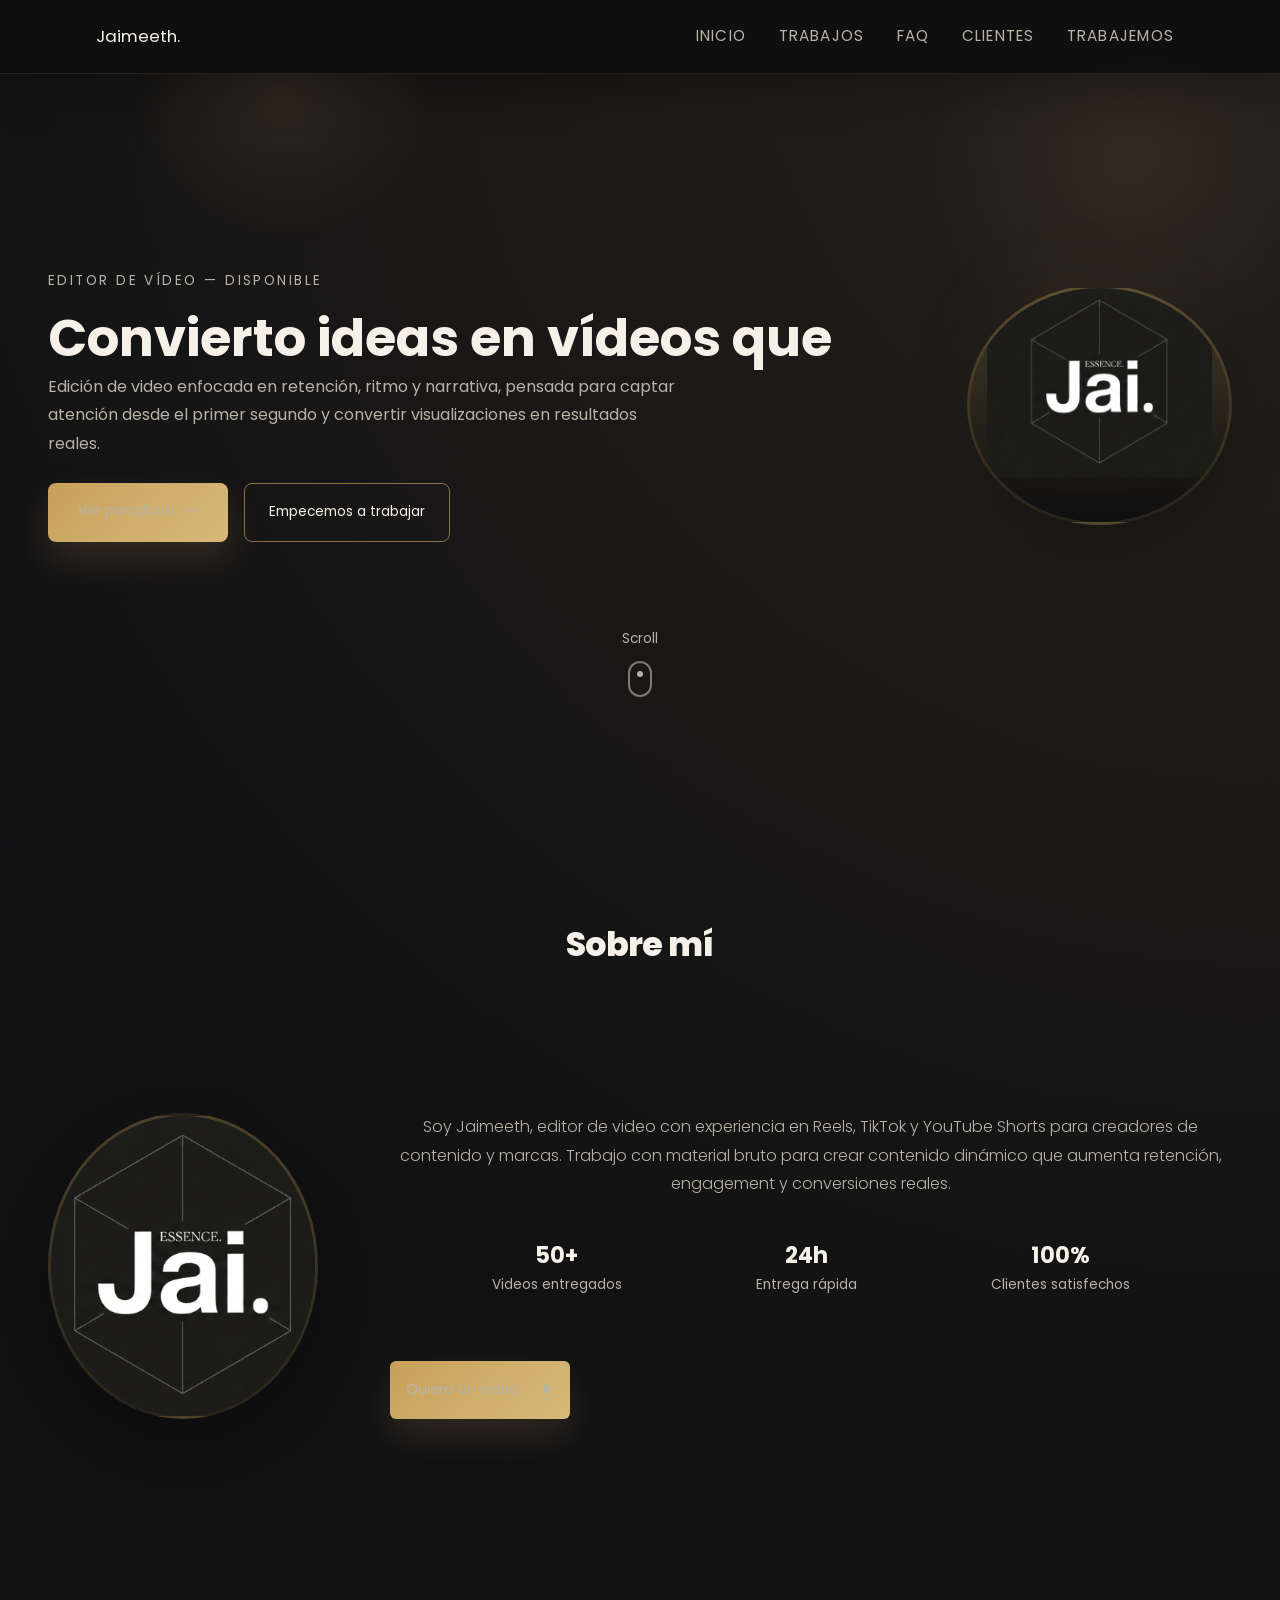
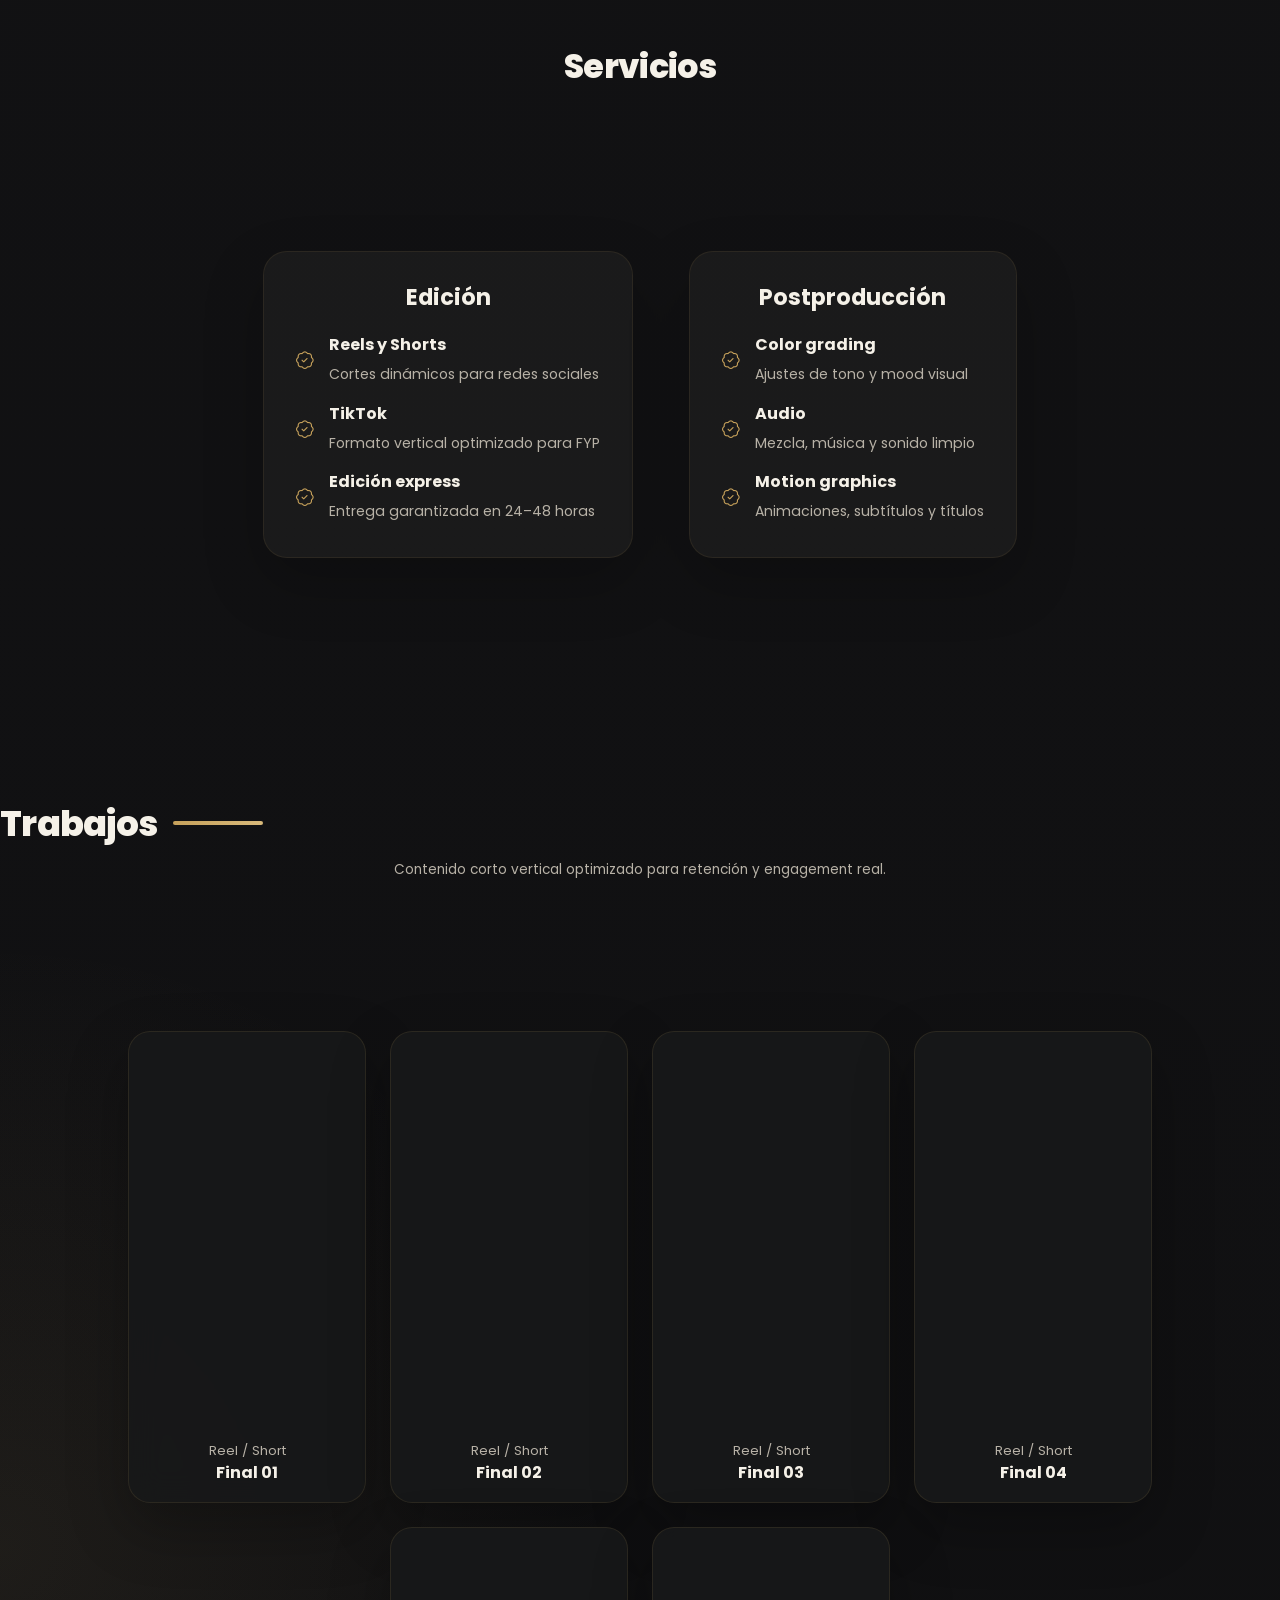
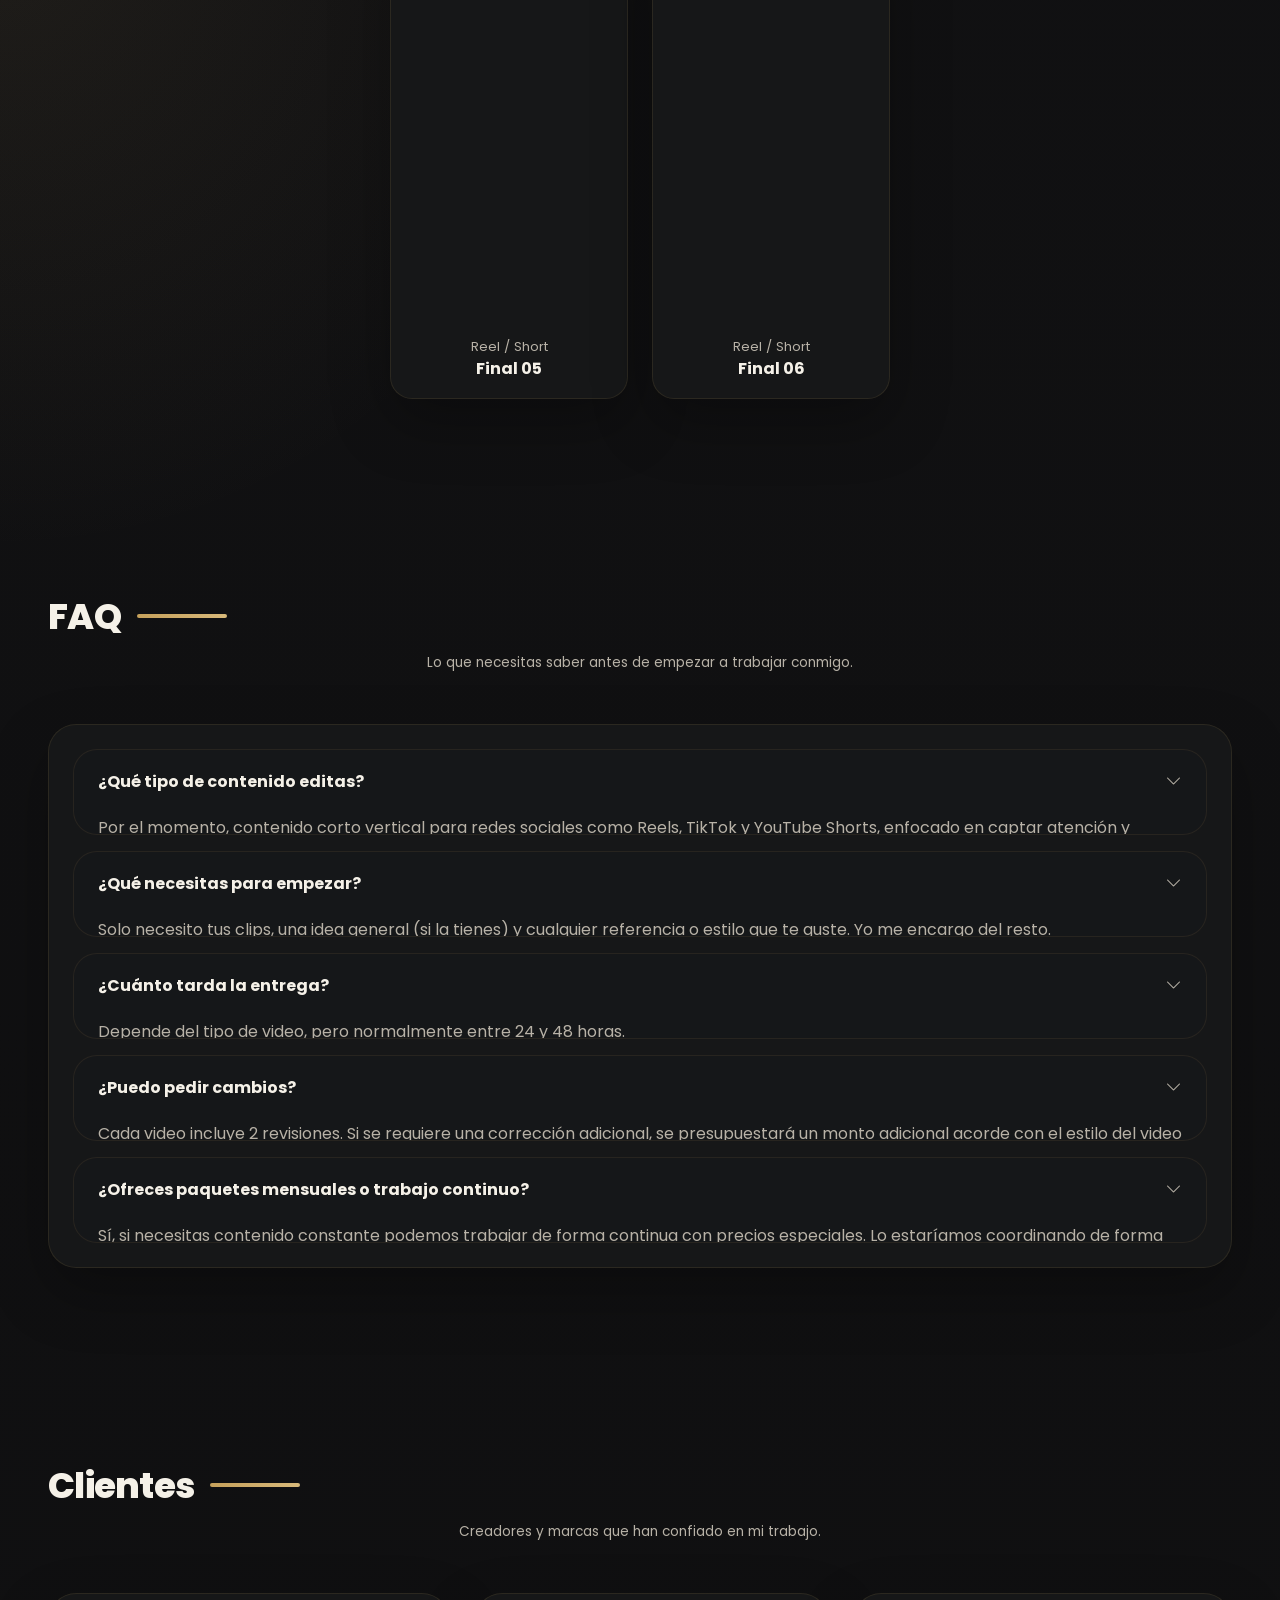
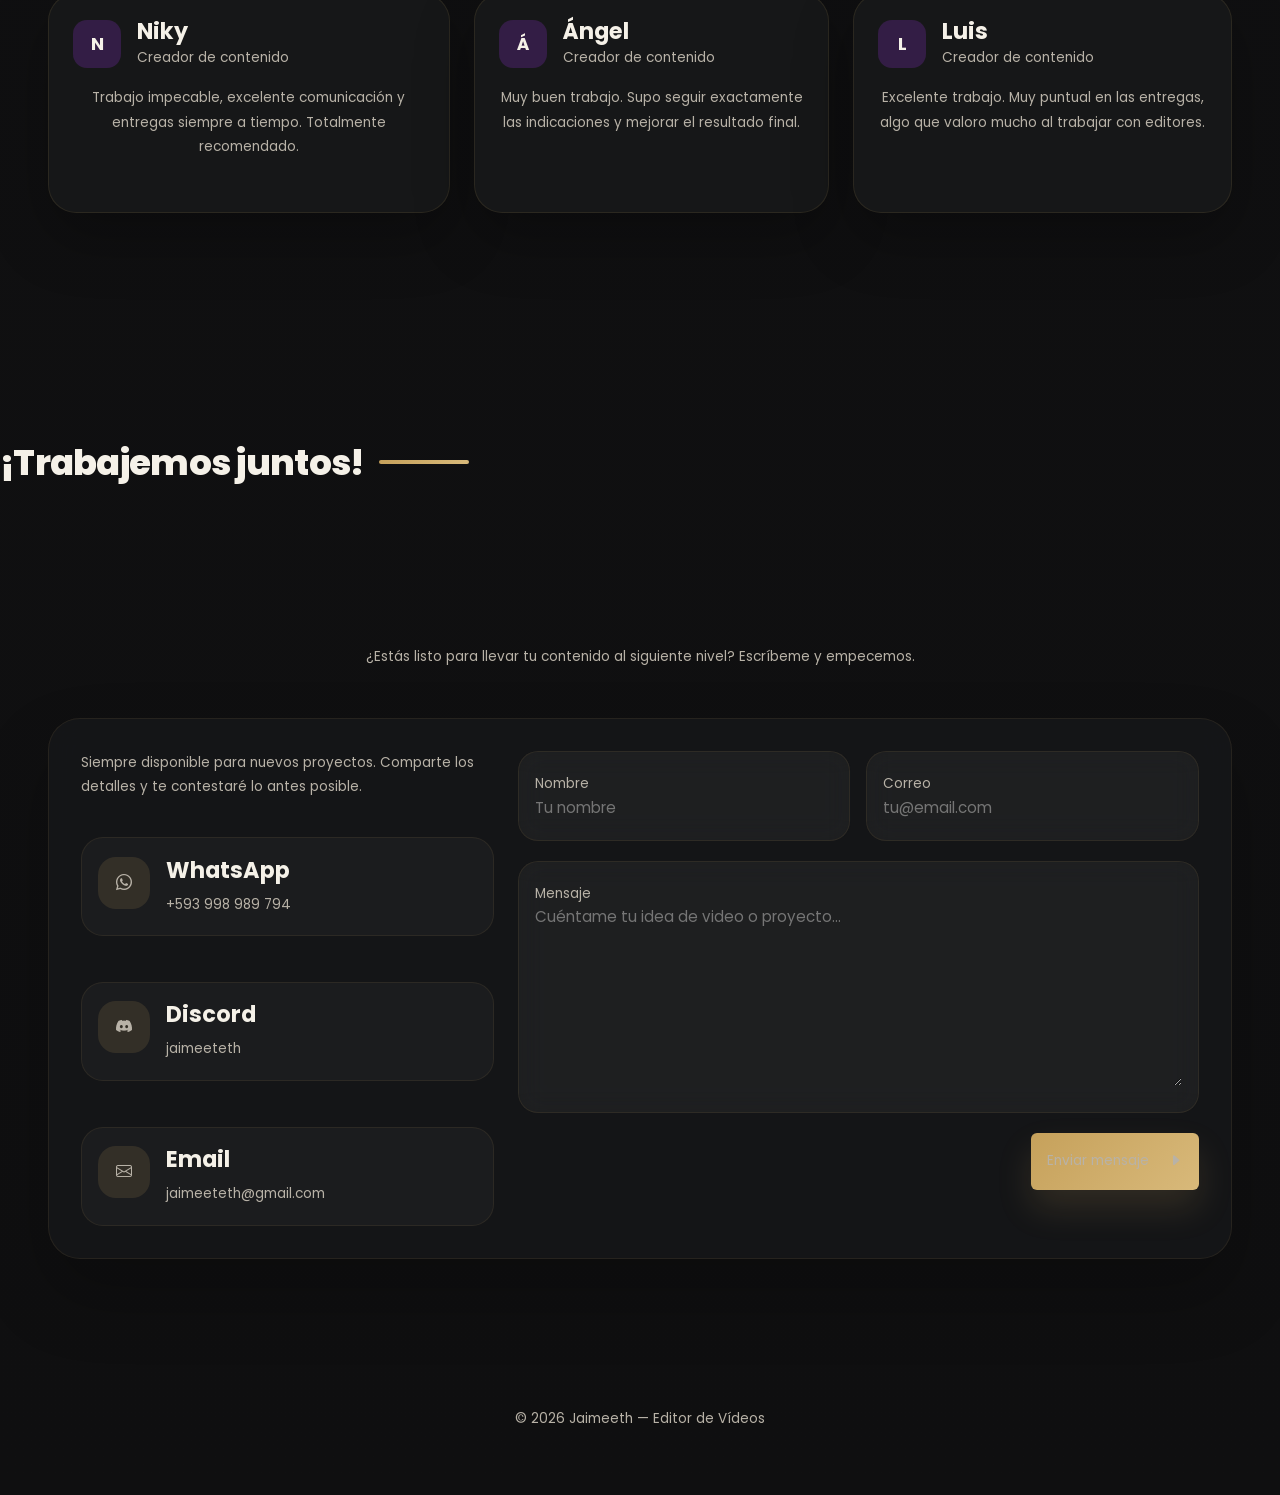
<file: index (1).html>
<!DOCTYPE html>
<html lang="es">

  <head>
    
    <meta charset="utf-8"/>
    <title>Jaimeeth — Editor de Vídeos</title>
    <meta name="description" content="Edición de video enfocada en retención, ritmo y narrativa. Convierto ideas en vídeos que venden."/>
    <meta name="keywords" content="editor de video, reels, tiktok, youtube shorts, edición profesional, jaimeeth"/>
    <meta name="viewport" content="width=device-width, initial-scale=1"/>

    <!-- CDN - Bootstrap -->
    <link
      href="https://cdn.jsdelivr.net/npm/bootstrap@5.2.0/dist/css/bootstrap.min.css"
      rel="stylesheet"
      integrity="sha384-gH2yIJqKdNHPEq0n4Mqa/HGKIhSkIHeL5AyhkYV8i59U5AR6csBvApHHNl/vI1Bx"
      crossorigin="anonymous"
    />

    <!-- CDN - Bootstrap Iconos -->
    <link
      rel="stylesheet"
      href="https://cdn.jsdelivr.net/npm/bootstrap-icons@1.9.1/font/bootstrap-icons.css"
    />

    <!-- CSS locales -->
    <link rel="stylesheet" href="css/style-body.css" />
    <link rel="stylesheet" href="css/style-header.css" />
    <link rel="stylesheet" href="css/style-articulos.css" />
    <link rel="stylesheet" href="css/style-skills.css" />

  </head>

  <body>

    <!-- ========= Video editor profile -->
    <header class="container-fluid px-5 pt-5">
      <div class="row d-block d-md-none mb-4">
        <div class="d-flex justify-content-center">
          <span class="eyebrow text-uppercase SubTitulos">Editor de Vídeo — Disponible</span>
        </div>
      </div>

      <div class="row d-block d-md-none justify-content-center px-5 mb-3">
        <div class="col-12 d-flex justify-content-center">
          <div class="d-flex justify-content-center rounded-circle overflow-hidden circuloPerfil">
            <img src="img/perfil.png" alt="Jaimeeth" style="width: 90px" />
          </div>
        </div>
      </div>

      <div class="row d-block d-md-none justify-content-center">
        <div class="col-12 d-flex justify-content-center flex-column">
          <h1 class="Nombre mt-3 text-center">Jaimeeth.</h1>
          <label class="Trabajo text-center">Editor de Vídeo</label>
        </div>
      </div>
    </header>
    <!-- ========= -->

    <!-- Body main content -->
    <!-- ======== Diseño para dispositivos móviles ======== -->
    <section class="d-block d-md-none">
      <article class="px-5 pb-5">
        <!-- Métricas rápidas -->
        <div class="d-block d-md-none justify-content-center py-4 d-flex flex-row mt-4 rounded">
          <div class="d-flex flex-column">
            <h1 class="Titulo text-center">50+</h1>
            <label class="SubTitulos text-center w-100">
              Videos <br/>
              entregados
            </label>
          </div>
          <div class="d-flex flex-column mx-3">
            <h1 class="Titulo text-center">24h</h1>
            <label class="SubTitulos text-center w-100">
              Horas <br/> de entrega
            </label>
          </div>
          <div class="d-flex flex-column">
            <h1 class="Titulo text-center">100%</h1>
            <label class="SubTitulos text-center w-100">
              Clientes <br/>
              satisfechos
            </label>
          </div>
        </div>

        <!-- CTA móviles -->
        <div class="d-block d-md-none d-flex flex-row justify-content-center py-2 px-2">
          <div class="d-flex justify-content-center">
            <a href="#videos" class="btn btn-primary p-3 me-3 SubTitulos" style="font-size: 0.9rem">
              Ver portafolio
              <i class="bi bi-arrow-right ms-2" style="font-size: 0.9rem"></i>
            </a>
          </div>
          <div class="d-flex justify-content-center align-items-center">
            <a href="#contacto" class="btn btn-outline-primary p-3 SubTitulos" style="font-size: 0.9rem">
              Trabajemos
            </a>
          </div>
        </div>

        <!-- Tabs móviles -->
        <nav class="d-flex justify-content-center d-block d-md-none">
          <div class="nav nav-tabs my-4 px-4 d-flex justify-content-center border-0 py-3" id="nav-tab" role="tablist">
            <button class="nav-link active p-2 px-3 rounded border-0" id="nav-proyectos-tab" data-bs-toggle="tab" data-bs-target="#nav-proyectos" type="button" role="tab" aria-controls="nav-proyectos" aria-selected="true">
              Trabajos
            </button>
            <button class="nav-link p-3 px-3 rounded ms-2 border-0" id="nav-habilidades-tab" data-bs-toggle="tab" data-bs-target="#nav-habilidades" type="button" role="tab" aria-controls="nav-habilidades" aria-selected="false">
              FAQ
            </button>
          </div>
        </nav>

        <div class="tab-content d-block d-md-none" id="nav-tabContent">
          <div class="tab-pane fade show active" id="nav-proyectos" role="tabpanel" aria-labelledby="nav-proyectos-tab" tabindex="0">
            <section class="d-block d-sm-none">
              <div class="d-flex justify-content-center">
                <div class="project-card">
                  <div class="proyRemeras d-flex flex-column overflow-hidden" style="width: 280px; height: 200px"></div>
                  <div class="text-light position-absolute mt-5 project-label">
                    <h4 class="SubTitulos" style="font-size: 1rem">Reel / Short</h4>
                    <h3 class="Titulo">Final 01</h3>
                    <a href="https://www.youtube.com/shorts/mTXIknM7NSQ" target="_blank" class="btn btn-primary rounded-pill">
                      <i class="bi bi-link"></i>
                    </a>
                  </div>
                </div>
              </div>

              <div class="d-flex justify-content-center mt-4">
                <div class="project-card">
                  <div class="proyAutos d-flex flex-column overflow-hidden" style="width: 280px; height: 200px"></div>
                  <div class="text-light position-absolute mt-5 project-label">
                    <h4 class="SubTitulos" style="font-size: 1rem">Reel / Short</h4>
                    <h3 class="Titulo">Final 02</h3>
                    <a href="https://www.youtube.com/shorts/PSuAO862Br0" target="_blank" class="btn btn-primary rounded-pill">
                      <i class="bi bi-link"></i>
                    </a>
                  </div>
                </div>
              </div>
            </section>

            <section class="d-none d-sm-block d-md-none">
              <div class="row">
                <div class="col-sm-6 d-flex justify-content-center">
                  <div class="project-card">
                    <div class="proyRemeras d-flex flex-column overflow-hidden" style="width: 400px; height: 200px"></div>
                    <div class="text-light position-absolute mt-5 project-label">
                      <h4 class="SubTitulos" style="font-size: 1rem">Reel / Short</h4>
                      <h3 class="Titulo">Final 01</h3>
                      <a href="https://www.youtube.com/shorts/mTXIknM7NSQ" target="_blank" class="btn btn-primary rounded-pill">
                        <i class="bi bi-link"></i>
                      </a>
                    </div>
                  </div>
                </div>

                <div class="col-sm-6 d-flex justify-content-center">
                  <div class="project-card">
                    <div class="proyAutos d-flex flex-column overflow-hidden" style="width: 400px; height: 200px"></div>
                    <div class="text-light position-absolute mt-5 project-label">
                      <h4 class="SubTitulos" style="font-size: 1rem">Reel / Short</h4>
                      <h3 class="Titulo">Final 02</h3>
                      <a href="https://www.youtube.com/shorts/PSuAO862Br0" target="_blank" class="btn btn-primary rounded-pill">
                        <i class="bi bi-link"></i>
                      </a>
                    </div>
                  </div>
                </div>
              </div>
            </section>
          </div>

          <div class="tab-pane fade" id="nav-habilidades" role="tabpanel" aria-labelledby="nav-habilidades-tab" tabindex="0">
            <section class="d-block d-sm-none">
              <div class="d-flex justify-content-center">
                <div class="skills__area">
                  <h3 class="skills__title">FAQ</h3>
                  <div class="skills__box">
                    <div class="skills__group">
                      <div class="skills__data">
                        <i class="bi bi-patch-check" style="color: var(--color-principal)"></i>
                        <div>
                          <h3 class="skills__name">¿Qué tipo de contenido editas?</h3>
                          <span class="skills__level">Reels, TikTok y Shorts con ritmo y narrativa.</span>
                        </div>
                      </div>
                      <div class="skills__data">
                        <i class="bi bi-patch-check" style="color: var(--color-principal)"></i>
                        <div>
                          <h3 class="skills__name">¿Qué necesitas para empezar?</h3>
                          <span class="skills__level">Tus clips, tu idea y referencias de estilo.</span>
                        </div>
                      </div>
                      <div class="skills__data">
                        <i class="bi bi-patch-check" style="color: var(--color-principal)"></i>
                        <div>
                          <h3 class="skills__name">¿Cuánto tarda?</h3>
                          <span class="skills__level">Normalmente entre 24 y 48 horas.</span>
                        </div>
                      </div>
                    </div>
                  </div>
                </div>
              </div>
            </section>

            <section class="d-none d-sm-block d-md-none">
              <div class="row">
                <div class="col-sm-12 d-flex justify-content-center">
                  <div class="skills__area">
                    <h3 class="skills__title">FAQ</h3>
                    <div class="skills__box">
                      <div class="skills__group">
                        <div class="skills__data">
                          <i class="bi bi-patch-check" style="color: var(--color-principal)"></i>
                          <div>
                            <h3 class="skills__name">¿Qué tipo de contenido editas?</h3>
                            <span class="skills__level">Reels, TikTok y Shorts con ritmo y narrativa.</span>
                          </div>
                        </div>
                        <div class="skills__data">
                          <i class="bi bi-patch-check" style="color: var(--color-principal)"></i>
                          <div>
                            <h3 class="skills__name">¿Qué necesitas para empezar?</h3>
                            <span class="skills__level">Tus clips, tu idea y referencias de estilo.</span>
                          </div>
                        </div>
                        <div class="skills__data">
                          <i class="bi bi-patch-check" style="color: var(--color-principal)"></i>
                          <div>
                            <h3 class="skills__name">¿Cuánto tarda?</h3>
                            <span class="skills__level">Normalmente entre 24 y 48 horas.</span>
                          </div>
                        </div>
                      </div>
                    </div>
                  </div>
                </div>
              </div>
            </section>
          </div>
        </div>

        <div class="d-block d-md-none d-flex flex-column align-items-center mt-5">
          <p class="text-light SubTitulos">
            © 2026 <a href="#" class="Links">Jaimeeth</a> — Editor de Vídeos
          </p>
        </div>
      </article>
    </section>
    <!-- ======== Cierre para dispositivos móviles ======== -->

    <!-- ======== Apertura para tablets y computadoras ======== -->
    <section class="d-none d-md-block pt-5">
      <nav class="navbar navbar-expand fixed-top px-5 barra-mobiles">
        <div class="container-fluid mt-3 mb-3 px-5">
          <a class="TituloBrand" href="#">Jaimeeth.</a>

          <div class="navbar-nav">
            <a class="TitulosNav" href="#inicio">Inicio</a>
            <a class="TitulosNav" href="#videos">Trabajos</a>
            <a class="TitulosNav" href="#faq">FAQ</a>
            <a class="TitulosNav" href="#testimonios">Clientes</a>
            <a class="TitulosNav" href="#contacto">Trabajemos</a>
          </div>
        </div>
      </nav>

      <!-- Hero / Inicio -->
      <div id="inicio" class="mx-5 py-5 d-flex flex-column" style="margin-top: 100px; margin-bottom: 100px">
        <div class="w-100 d-flex flex-column flex-xl-row pt-4 py-5 mb-5 gap-4 hero-content">
          <div class="w-100 w-xl-50 hero-copy fade-in-up">
            <span class="eyebrow text-uppercase SubTitulos">Editor de Vídeo — Disponible</span>
            <h1 class="TituloQuienSoy hero-title">Convierto ideas en <span class="text-gradient">vídeos que venden</span></h1>
            <p class="ParrafoQuienSoy text-start pe-0 pe-xl-5">
              Edición de video enfocada en retención, ritmo y narrativa, pensada para captar atención desde el primer segundo y convertir visualizaciones en resultados reales.
            </p>
            <div class="cta-group d-flex flex-column flex-sm-row gap-3 mt-4">
              <a href="#videos" class="btn btn-primary btn-lg SubTitulos">
                Ver portafolio
                <i class="bi bi-arrow-right ms-2"></i>
              </a>
              <a href="#contacto" class="btn btn-outline-primary btn-lg SubTitulos">
                Empecemos a trabajar
              </a>
            </div>
          </div>

          <div class="home_img fade-in-up d-flex justify-content-center align-items-center">
            <div class="d-flex justify-content-center rounded-circle overflow-hidden circuloPerfilGrande">
              <img src="img/perfil.png" alt="Perfil de Jaimeeth" style="width: 225px" />
            </div>
          </div>
        </div>
        <div class="scroll-down text-center fade-in-up delay-1">
          <a href="#videos">
            <span>Scroll</span>
            <div class="scroll-icon"></div>
          </a>
        </div>
      </div>

      <!-- Sección Sobre mí -->
      <h2 id="sobreMi">Sobre mí</h2>
      <div class="mx-5 py-5 d-flex flex-column flex-lg-row" style="margin-top: 100px; margin-bottom: 100px">
        <div class="sobreMi_container d-flex justify-content-center flex-column flex-lg-row gap-4 w-100">
          <div class="img-sobreMi">
            <img
              src="img/perfil.png"
              alt="Jaimeeth editor de video"
              class="circuloPerfilGrande img-sobreMi-estilo"/>
          </div>
          <div class="sobreMi-data w-100 w-lg-50">
            <p>
              Soy Jaimeeth, editor de video con experiencia en Reels, TikTok y YouTube Shorts para creadores de contenido y marcas. Trabajo con material bruto para crear contenido dinámico que aumenta retención, engagement y conversiones reales.
            </p>
            <div class="sobreMi-info">
              <div class="sobreMi-info-box">
                <span class="Titulo d-block text-center">50+</span>
                <span class="SubTitulos d-block text-center">Videos entregados</span>
              </div>
              <div class="sobreMi-info-box">
                <span class="Titulo d-block text-center">24h</span>
                <span class="SubTitulos d-block text-center">Entrega rápida</span>
              </div>
              <div class="sobreMi-info-box">
                <span class="Titulo d-block text-center">100%</span>
                <span class="SubTitulos d-block text-center">Clientes satisfechos</span>
              </div>
            </div>

            <div class="d-flex justify-content-start mt-4">
              <a href="#contacto" class="btn btn-primary p-3 SubTitulos" style="font-size: 0.9rem">
                Quiero un video
                <i class="bi bi-caret-right-fill ms-3" style="font-size: 0.9rem"></i>
              </a>
            </div>
          </div>
        </div>
      </div>

      <!-- Servicios -->
      <h2 id="habilidades">Servicios</h2>
      <div class="mx-5 py-5 d-flex justify-content-center" style="margin-top: 100px; margin-bottom: 100px">
        <div class="d-flex flex-column flex-lg-row justify-content-center gap-4 w-100">
          <div class="skills__area">
            <h3 class="skills__title">Edición</h3>
            <div class="skills__box">
              <div class="skills__group">
                <div class="skills__data">
                  <i class="bi bi-patch-check" style="color: var(--color-principal)"></i>
                  <div>
                    <h3 class="skills__name">Reels y Shorts</h3>
                    <span class="skills__level">Cortes dinámicos para redes sociales</span>
                  </div>
                </div>
                <div class="skills__data">
                  <i class="bi bi-patch-check" style="color: var(--color-principal)"></i>
                  <div>
                    <h3 class="skills__name">TikTok</h3>
                    <span class="skills__level">Formato vertical optimizado para FYP</span>
                  </div>
                </div>
                <div class="skills__data">
                  <i class="bi bi-patch-check" style="color: var(--color-principal)"></i>
                  <div>
                    <h3 class="skills__name">Edición express</h3>
                    <span class="skills__level">Entrega garantizada en 24–48 horas</span>
                  </div>
                </div>
              </div>
            </div>
          </div>

          <div class="skills__area">
            <h3 class="skills__title">Postproducción</h3>
            <div class="skills__box">
              <div class="skills__group">
                <div class="skills__data">
                  <i class="bi bi-patch-check" style="color: var(--color-principal)"></i>
                  <div>
                    <h3 class="skills__name">Color grading</h3>
                    <span class="skills__level">Ajustes de tono y mood visual</span>
                  </div>
                </div>
                <div class="skills__data">
                  <i class="bi bi-patch-check" style="color: var(--color-principal)"></i>
                  <div>
                    <h3 class="skills__name">Audio</h3>
                    <span class="skills__level">Mezcla, música y sonido limpio</span>
                  </div>
                </div>
                <div class="skills__data">
                  <i class="bi bi-patch-check" style="color: var(--color-principal)"></i>
                  <div>
                    <h3 class="skills__name">Motion graphics</h3>
                    <span class="skills__level">Animaciones, subtítulos y títulos</span>
                  </div>
                </div>
              </div>
            </div>
          </div>
        </div>
      </div>

      <!-- Sección Trabajos -->
      <h2 id="videos" class="section-heading">Trabajos</h2>
      <p class="text-center SubTitulos mb-5">Contenido corto vertical optimizado para retención y engagement real.</p>
      <div class="mx-5 py-5 d-flex flex-wrap justify-content-center gap-4" style="margin-top: 100px; margin-bottom: 100px">

        <!-- Video 1 -->
        <div class="glass-card p-2 fade-in-up" style="border-radius: 22px; overflow: hidden;">
          <div style="position: relative; padding-bottom: 177.78%; width: 220px;">
            <iframe src="https://www.youtube.com/embed/mTXIknM7NSQ" title="Reel 01" frameborder="0" allow="accelerometer; autoplay; clipboard-write; encrypted-media; gyroscope; picture-in-picture" allowfullscreen style="position:absolute;top:0;left:0;width:100%;height:100%;border-radius:16px;"></iframe>
          </div>
          <div class="text-center mt-2 pb-1">
            <h4 class="SubTitulos mb-0" style="font-size: 0.82rem">Reel / Short</h4>
            <h3 class="Titulo" style="font-size: 1rem">Final 01</h3>
          </div>
        </div>

        <!-- Video 2 -->
        <div class="glass-card p-2 fade-in-up delay-1" style="border-radius: 22px; overflow: hidden;">
          <div style="position: relative; padding-bottom: 177.78%; width: 220px;">
            <iframe src="https://www.youtube.com/embed/PSuAO862Br0" title="Reel 02" frameborder="0" allow="accelerometer; autoplay; clipboard-write; encrypted-media; gyroscope; picture-in-picture" allowfullscreen style="position:absolute;top:0;left:0;width:100%;height:100%;border-radius:16px;"></iframe>
          </div>
          <div class="text-center mt-2 pb-1">
            <h4 class="SubTitulos mb-0" style="font-size: 0.82rem">Reel / Short</h4>
            <h3 class="Titulo" style="font-size: 1rem">Final 02</h3>
          </div>
        </div>

        <!-- Video 3 -->
        <div class="glass-card p-2 fade-in-up" style="border-radius: 22px; overflow: hidden;">
          <div style="position: relative; padding-bottom: 177.78%; width: 220px;">
            <iframe src="https://www.youtube.com/embed/IDpJ7gFjf8E" title="Reel 03" frameborder="0" allow="accelerometer; autoplay; clipboard-write; encrypted-media; gyroscope; picture-in-picture" allowfullscreen style="position:absolute;top:0;left:0;width:100%;height:100%;border-radius:16px;"></iframe>
          </div>
          <div class="text-center mt-2 pb-1">
            <h4 class="SubTitulos mb-0" style="font-size: 0.82rem">Reel / Short</h4>
            <h3 class="Titulo" style="font-size: 1rem">Final 03</h3>
          </div>
        </div>

        <!-- Video 4 -->
        <div class="glass-card p-2 fade-in-up delay-1" style="border-radius: 22px; overflow: hidden;">
          <div style="position: relative; padding-bottom: 177.78%; width: 220px;">
            <iframe src="https://www.youtube.com/embed/sOe6zxQoDEQ" title="Reel 04" frameborder="0" allow="accelerometer; autoplay; clipboard-write; encrypted-media; gyroscope; picture-in-picture" allowfullscreen style="position:absolute;top:0;left:0;width:100%;height:100%;border-radius:16px;"></iframe>
          </div>
          <div class="text-center mt-2 pb-1">
            <h4 class="SubTitulos mb-0" style="font-size: 0.82rem">Reel / Short</h4>
            <h3 class="Titulo" style="font-size: 1rem">Final 04</h3>
          </div>
        </div>

        <!-- Video 5 -->
        <div class="glass-card p-2 fade-in-up" style="border-radius: 22px; overflow: hidden;">
          <div style="position: relative; padding-bottom: 177.78%; width: 220px;">
            <iframe src="https://www.youtube.com/embed/CLkvxe7R5mo" title="Reel 05" frameborder="0" allow="accelerometer; autoplay; clipboard-write; encrypted-media; gyroscope; picture-in-picture" allowfullscreen style="position:absolute;top:0;left:0;width:100%;height:100%;border-radius:16px;"></iframe>
          </div>
          <div class="text-center mt-2 pb-1">
            <h4 class="SubTitulos mb-0" style="font-size: 0.82rem">Reel / Short</h4>
            <h3 class="Titulo" style="font-size: 1rem">Final 05</h3>
          </div>
        </div>

        <!-- Video 6 -->
        <div class="glass-card p-2 fade-in-up delay-1" style="border-radius: 22px; overflow: hidden;">
          <div style="position: relative; padding-bottom: 177.78%; width: 220px;">
            <iframe src="https://www.youtube.com/embed/-4b2LHk5kYI" title="Reel 06" frameborder="0" allow="accelerometer; autoplay; clipboard-write; encrypted-media; gyroscope; picture-in-picture" allowfullscreen style="position:absolute;top:0;left:0;width:100%;height:100%;border-radius:16px;"></iframe>
          </div>
          <div class="text-center mt-2 pb-1">
            <h4 class="SubTitulos mb-0" style="font-size: 0.82rem">Reel / Short</h4>
            <h3 class="Titulo" style="font-size: 1rem">Final 06</h3>
          </div>
        </div>

      </div>

      <!-- Sección FAQ -->
      <section id="faq" class="mx-5 py-5" style="margin-bottom: 100px;">
        <h2 class="section-heading">FAQ</h2>
        <p class="text-center SubTitulos mb-5">Lo que necesitas saber antes de empezar a trabajar conmigo.</p>
        <div class="faq-list glass-card p-4">
          <div class="faq-item">
            <button type="button" class="faq-question d-flex justify-content-between align-items-center">
              <span>¿Qué tipo de contenido editas?</span>
              <i class="bi bi-chevron-down"></i>
            </button>
            <div class="faq-answer">
              Por el momento, contenido corto vertical para redes sociales como Reels, TikTok y YouTube Shorts, enfocado en captar atención y mejorar la retención.
            </div>
          </div>
          <div class="faq-item">
            <button type="button" class="faq-question d-flex justify-content-between align-items-center">
              <span>¿Qué necesitas para empezar?</span>
              <i class="bi bi-chevron-down"></i>
            </button>
            <div class="faq-answer">
              Solo necesito tus clips, una idea general (si la tienes) y cualquier referencia o estilo que te guste. Yo me encargo del resto.
            </div>
          </div>
          <div class="faq-item">
            <button type="button" class="faq-question d-flex justify-content-between align-items-center">
              <span>¿Cuánto tarda la entrega?</span>
              <i class="bi bi-chevron-down"></i>
            </button>
            <div class="faq-answer">
              Depende del tipo de video, pero normalmente entre 24 y 48 horas.
            </div>
          </div>
          <div class="faq-item">
            <button type="button" class="faq-question d-flex justify-content-between align-items-center">
              <span>¿Puedo pedir cambios?</span>
              <i class="bi bi-chevron-down"></i>
            </button>
            <div class="faq-answer">
              Cada video incluye 2 revisiones. Si se requiere una corrección adicional, se presupuestará un monto adicional acorde con el estilo del video trabajado.
            </div>
          </div>
          <div class="faq-item">
            <button type="button" class="faq-question d-flex justify-content-between align-items-center">
              <span>¿Ofreces paquetes mensuales o trabajo continuo?</span>
              <i class="bi bi-chevron-down"></i>
            </button>
            <div class="faq-answer">
              Sí, si necesitas contenido constante podemos trabajar de forma continua con precios especiales. Lo estaríamos coordinando de forma interna.
            </div>
          </div>
        </div>
      </section>

      <!-- Sección Clientes / Testimonios -->
      <section id="testimonios" class="mx-5 py-5" style="margin-bottom: 100px;">
        <h2 class="section-heading">Clientes</h2>
        <p class="text-center SubTitulos mb-5">Creadores y marcas que han confiado en mi trabajo.</p>
        <div class="d-flex flex-column flex-lg-row gap-4 align-items-stretch">
          <div class="glass-card p-4 testimonial-card fade-in-up">
            <div class="d-flex align-items-center gap-3 mb-3">
              <div class="client-logo">N</div>
              <div>
                <h3 class="Titulo mb-0">Niky</h3>
                <span class="SubTitulos">Creador de contenido</span>
              </div>
            </div>
            <p class="SubTitulos">Trabajo impecable, excelente comunicación y entregas siempre a tiempo. Totalmente recomendado.</p>
          </div>
          <div class="glass-card p-4 testimonial-card fade-in-up delay-1">
            <div class="d-flex align-items-center gap-3 mb-3">
              <div class="client-logo">Á</div>
              <div>
                <h3 class="Titulo mb-0">Ángel</h3>
                <span class="SubTitulos">Creador de contenido</span>
              </div>
            </div>
            <p class="SubTitulos">Muy buen trabajo. Supo seguir exactamente las indicaciones y mejorar el resultado final.</p>
          </div>
          <div class="glass-card p-4 testimonial-card fade-in-up">
            <div class="d-flex align-items-center gap-3 mb-3">
              <div class="client-logo">L</div>
              <div>
                <h3 class="Titulo mb-0">Luis</h3>
                <span class="SubTitulos">Creador de contenido</span>
              </div>
            </div>
            <p class="SubTitulos">Excelente trabajo. Muy puntual en las entregas, algo que valoro mucho al trabajar con editores.</p>
          </div>
        </div>
      </section>

      <!-- Sección Contacto -->
      <h2 id="contacto" class="section-heading">¡Trabajemos juntos!</h2>
      <div class="mx-5 py-5" style="margin-top: 100px; margin-bottom: 100px">
        <p class="text-center SubTitulos mb-5">¿Estás listo para llevar tu contenido al siguiente nivel? Escríbeme y empecemos.</p>
        <div class="contact-panel glass-card d-flex flex-column flex-lg-row gap-4 align-items-stretch">
          <div class="contact-sidebar d-flex flex-column justify-content-between" style="min-width: 300px;">
            <div>
              <p class="SubTitulos text-start">Siempre disponible para nuevos proyectos. Comparte los detalles y te contestaré lo antes posible.</p>
            </div>
            <div class="contact-box d-flex align-items-start gap-3 mb-4">
              <div class="contact-icon-box">
                <i class="bi bi-whatsapp"></i>
              </div>
              <div>
                <h3 class="Titulo">WhatsApp</h3>
                <a href="https://wa.me/593998989794" target="_blank" class="SubTitulos Links">+593 998 989 794</a>
              </div>
            </div>
            <div class="contact-box d-flex align-items-start gap-3 mb-4">
              <div class="contact-icon-box">
                <i class="bi bi-discord"></i>
              </div>
              <div>
                <h3 class="Titulo">Discord</h3>
                <a href="https://discord.com/users/jaimeeteth" target="_blank" class="SubTitulos Links">jaimeeteth</a>
              </div>
            </div>
            <div class="contact-box d-flex align-items-start gap-3">
              <div class="contact-icon-box">
                <i class="bi bi-envelope"></i>
              </div>
              <div>
                <h3 class="Titulo">Email</h3>
                <a href="mailto:jaimeeteth@gmail.com" class="SubTitulos Links">jaimeeteth@gmail.com</a>
              </div>
            </div>
          </div>

          <div class="contact-form-wrapper flex-fill">
            <form
              action=""
              method="POST"
              name="contact"
              id="ContactForm"
              class="contact__form"
              data-netlify-recaptcha="true"
              data-netlify="true">
              <div class="contact__fields">
                <div class="contact__content">
                  <label for="name" class="SubTitulos">Nombre</label>
                  <input
                    name="name"
                    type="text"
                    id="name"
                    class="contact__name"
                    placeholder="Tu nombre" />
                </div>
                <div class="contact__content">
                  <label for="email" class="SubTitulos">Correo</label>
                  <input
                    name="email"
                    type="email"
                    id="email"
                    class="contact__email"
                    placeholder="tu@email.com" />
                </div>
              </div>
              <div class="contact__content">
                <label for="msg" class="SubTitulos">Mensaje</label>
                <textarea
                  name="message"
                  id="msg"
                  class="contact__msg"
                  placeholder="Cuéntame tu idea de video o proyecto..."></textarea>
              </div>
              <div class="d-flex justify-content-end">
                <button
                  type="submit"
                  name="button"
                  class="btn btn-primary p-3 SubTitulos"
                  id="submitButton">
                  Enviar mensaje
                  <i class="bi bi-caret-right-fill ms-3"></i>
                </button>
              </div>
              <div id="status" class="success mt-3"></div>
            </form>
          </div>
        </div>
      </div>

      <div class="d-flex justify-content-center pb-5">
        <p class="SubTitulos">
          © 2026 <a href="#" class="Links">Jaimeeth</a> — Editor de Vídeos
        </p>
      </div>
    </section>
    <!-- ======== Cierre para tablets y computadoras ======== -->

    <!-- JavaScript with Popper -->
    <script
      src="https://cdn.jsdelivr.net/npm/bootstrap@5.2.0/dist/js/bootstrap.bundle.min.js"
      integrity="sha384-A3rJD856KowSb7dwlZdYEkO39Gagi7vIsF0jrRAoQmDKKtQBHUuLZ9AsSv4jD4Xa"
      crossorigin="anonymous">
    </script>
    <script src="js/main.js"></script>

  </body>
</html>
</file>
<file: css/style-body.css>
@import url("https://fonts.googleapis.com/css2?family=Poppins:wght@400;500;600;700&display=swap");

:root {
  --color-fondo: #0F0F10;
  --color-titulos: #F5F1E8;
  --color-subtitulos: #B8B2A7;
  --color-panel: rgba(23, 24, 26, 0.88);
  --color-principal: #C6A15B;
  --color-principal-2: #D8B97A;
  --color-border: #2B2C30;
  --color-shadow: rgba(0, 0, 0, 0.35);
  --color-glow: rgba(198, 161, 91, 0.14);
  --fuente-titulos: 'Poppins', sans-serif;
  --radius: 28px;
  --transition: 0.35s ease;
}

* {
  box-sizing: border-box;
  margin: 0;
  padding: 0;
}

html {
  scroll-behavior: smooth;
}

body {
  min-height: 100vh;
  font-family: var(--fuente-titulos);
  background-color: var(--color-fondo);
  background-image:
    radial-gradient(circle at top right, rgba(198, 161, 91, 0.10), transparent 24%),
    radial-gradient(circle at left center, rgba(216, 185, 122, 0.07), transparent 18%),
    linear-gradient(180deg, #121214 0%, #0F0F10 100%);
  color: var(--color-titulos);
  -webkit-font-smoothing: antialiased;
  overflow-x: hidden;
}

body::before {
  content: "";
  position: fixed;
  inset: 0;
  background-image:
    radial-gradient(circle at 22% 10%, rgba(198, 161, 91, 0.12), transparent 12%),
    radial-gradient(circle at 88% 18%, rgba(216, 185, 122, 0.08), transparent 16%);
  pointer-events: none;
  z-index: -1;
}

img {
  max-width: 100%;
  display: block;
}

a {
  color: inherit;
  text-decoration: none;
  transition: color var(--transition);
}

a:hover {
  color: var(--color-principal-2);
}

h2 {
  color: var(--color-titulos);
  font-size: clamp(2rem, 2.6vw, 2.6rem);
  font-weight: 800;
  letter-spacing: -0.02em;
  text-align: center;
  margin-bottom: 1rem;
}

.section-heading {
  position: relative;
  display: inline-flex;
  align-items: center;
}

.section-heading::after {
  content: '';
  width: 100px;
  height: 3px;
  background: linear-gradient(90deg, var(--color-principal), var(--color-principal-2));
  margin-left: 1rem;
  border-radius: 999px;
}

.ParrafoQuienSoy,
p,
.SubTitulos,
.SubTitulosQuienSoy,
.skills__level {
  line-height: 1.8;
}

.btn-primary {
  background: linear-gradient(135deg, var(--color-principal), var(--color-principal-2));
  border: none !important;
  box-shadow: 0 18px 35px rgba(198, 161, 91, 0.16);
  transition: transform var(--transition), box-shadow var(--transition), filter var(--transition);
}

.btn-primary:hover,
.btn-primary:focus {
  transform: translateY(-2px);
  box-shadow: 0 24px 42px rgba(198, 161, 91, 0.22);
  filter: brightness(1.04);
}

.btn-outline-primary {
  color: var(--color-titulos) !important;
  border-color: rgba(198, 161, 91, 0.58) !important;
  transition: transform var(--transition), background var(--transition), color var(--transition);
}

.btn-outline-primary:hover,
.btn-outline-primary:focus {
  background: rgba(198, 161, 91, 0.12) !important;
  color: var(--color-principal) !important;
  transform: translateY(-1px);
}

.barra-mobiles {
  background: rgba(15, 15, 16, 0.92);
  border-bottom: 1px solid rgba(198, 161, 91, 0.12);
  backdrop-filter: blur(18px);
  box-shadow: 0 20px 40px rgba(0, 0, 0, 0.24);
}

.navbar-nav a {
  margin-left: 1.4rem;
  font-size: 0.95rem;
  text-transform: uppercase;
  letter-spacing: 0.08em;
  color: var(--color-subtitulos);
}

.navbar-nav a:hover,
.navbar-nav a:focus {
  color: var(--color-principal-2);
}

.contact-top-buttons {
  gap: 0.75rem;
}

.top-contact-btn {
  padding: 0.65rem 1rem;
  font-size: 0.85rem;
  border-color: rgba(198, 161, 91, 0.45) !important;
  color: var(--color-titulos) !important;
  background: rgba(23, 24, 26, 0.9);
  transition: transform var(--transition), background var(--transition), border-color var(--transition), color var(--transition);
}

.top-contact-btn i {
  font-size: 1rem;
}

.top-contact-btn:hover,
.top-contact-btn:focus {
  transform: translateY(-1px);
  border-color: rgba(198, 161, 91, 0.75) !important;
  color: var(--color-principal-2) !important;
  background: rgba(198, 161, 91, 0.08);
}

.home_img {
  position: relative;
}

.home_img::before {
  content: '';
  position: absolute;
  width: 180px;
  height: 180px;
  background: rgba(198, 161, 91, 0.14);
  filter: blur(48px);
  border-radius: 50%;
  top: 15%;
  left: 12%;
  z-index: -1;
}

.circuloPerfilGrande {
  width: 240px;
  height: 240px;
  min-width: 240px;
  min-height: 240px;
  border-radius: 50%;
  border: 3px solid rgba(198, 161, 91, 0.14);
  background: linear-gradient(180deg, rgba(198, 161, 91, 0.12), rgba(15, 15, 16, 0.85));
  box-shadow: 0 20px 50px rgba(0, 0, 0, 0.28);
}

.circuloPerfil {
  width: 100px;
  height: 100px;
  min-width: 100px;
  min-height: 100px;
  border-radius: 50%;
  border: 3px solid rgba(198, 161, 91, 0.12);
  box-shadow: 0 16px 30px rgba(0, 0, 0, 0.24);
}

.circuloPerfilGrande img,
.circuloPerfil img {
  width: 100%;
  height: 100%;
  object-fit: cover;
  display: block;
}

.glass-card {
  background: rgba(23, 24, 26, 0.92);
  border: 1px solid rgba(198, 161, 91, 0.12);
  border-radius: var(--radius);
  box-shadow: 0 24px 60px rgba(0, 0, 0, 0.28);
  backdrop-filter: blur(16px);
}

.section-panel {
  padding: 2rem 2.25rem;
  margin: 1.5rem 0;
}

.project-card {
  position: relative;
  overflow: hidden;
  border-radius: 24px;
  box-shadow: 0 30px 70px rgba(0, 0, 0, 0.30);
}

.project-card::before {
  content: '';
  position: absolute;
  inset: 0;
  background: linear-gradient(180deg, transparent 28%, rgba(15, 15, 16, 0.75) 100%);
  pointer-events: none;
}

.project-card .project-label {
  position: absolute;
  bottom: 1.4rem;
  left: 1.4rem;
  z-index: 2;
  display: flex;
  flex-direction: column;
  gap: 0.85rem;
}

.project-card .project-label button {
  min-width: 3.1rem;
}

.project-card:hover {
  transform: translateY(-2px);
  transition: transform var(--transition);
}

#videos .project-card,
#nav-proyectos .project-card {
  margin-inline: 1rem;
}

.grid {
  display: grid;
  gap: 1.5rem;
}

.contact__content {
  background: rgba(245, 241, 232, 0.04);
  border-radius: 18px;
  border: 1px solid rgba(198, 161, 91, 0.10);
  padding: 1rem;
}

.contact__name,
.contact__email,
.contact__msg {
  background: transparent;
  border: none;
  color: var(--color-titulos);
  width: 100%;
  font-size: 0.95rem;
}

.contact__msg {
  min-height: 140px;
}

button:hover {
  cursor: pointer;
}

.Links {
  color: var(--color-subtitulos);
  transition: color var(--transition);
}

.Links:hover {
  color: var(--color-principal-2);
}

.section-heading {
  position: relative;
  display: inline-flex;
  align-items: center;
  font-size: clamp(2rem, 2.8vw, 2.8rem);
  font-weight: 800;
  color: var(--color-titulos);
  margin-bottom: 0.85rem;
}

.section-heading::after {
  content: '';
  width: 90px;
  height: 4px;
  background: linear-gradient(90deg, var(--color-principal), var(--color-principal-2));
  border-radius: 999px;
  margin-left: 1rem;
}

.eyebrow {
  display: inline-block;
  font-size: 0.78rem;
  color: var(--color-subtitulos);
  letter-spacing: 0.18em;
  margin-bottom: 1.25rem;
}

.hero-content {
  gap: 3rem;
}

.cta-group .btn {
  min-width: 180px;
}

.btn-lg {
  padding: 1rem 1.5rem;
}

.scroll-down {
  margin-top: -0.75rem;
}

.scroll-down a {
  display: inline-flex;
  flex-direction: column;
  align-items: center;
  gap: 0.75rem;
  color: var(--color-subtitulos);
  text-decoration: none;
  font-size: 0.85rem;
}

.scroll-icon {
  width: 24px;
  height: 36px;
  border: 2px solid rgba(245, 241, 232, 0.45);
  border-radius: 999px;
  position: relative;
}

.scroll-icon::before {
  content: '';
  position: absolute;
  top: 8px;
  left: 50%;
  transform: translateX(-50%);
  width: 6px;
  height: 6px;
  background: rgba(245, 241, 232, 0.7);
  border-radius: 50%;
  animation: scrollPulse 1.5s infinite;
}

@keyframes scrollPulse {
  0% {
    transform: translate(-50%, 0);
    opacity: 1;
  }
  100% {
    transform: translate(-50%, 14px);
    opacity: 0;
  }
}

.faq-list {
  display: grid;
  gap: 1rem;
}

.faq-item {
  background: rgba(23, 24, 26, 0.82);
  border: 1px solid rgba(198, 161, 91, 0.10);
  border-radius: 24px;
  overflow: hidden;
}

.faq-question {
  width: 100%;
  border: none;
  background: transparent;
  color: var(--color-titulos);
  padding: 1.25rem 1.5rem;
  text-align: left;
  font-size: 1rem;
  font-weight: 700;
  display: flex;
  align-items: center;
  justify-content: space-between;
  cursor: pointer;
}

.faq-question i {
  transition: transform 0.3s ease;
}

.faq-question.active i {
  transform: rotate(180deg);
}

.faq-answer {
  max-height: 0;
  overflow: hidden;
  transition: max-height 0.35s ease;
  padding: 0 1.5rem;
  color: var(--color-subtitulos);
  line-height: 1.8;
}

.faq-answer p,
.faq-answer {
  padding-bottom: 1.25rem;
}

.testimonial-card {
  min-height: 220px;
}

.client-logo {
  width: 48px;
  height: 48px;
  border-radius: 14px;
  background: rgba(158, 54, 225, 0.22);
  display: grid;
  place-items: center;
  color: var(--color-titulos);
  font-weight: 700;
  font-size: 1.1rem;
}

.fade-in-up {
  opacity: 0;
  transform: translateY(32px);
  will-change: opacity, transform;
  transition: opacity 0.8s ease, transform 0.8s ease;
}

.fade-in-up.is-visible {
  opacity: 1;
  transform: translateY(0);
}

.delay-1 {
  transition-delay: 0.16s;
}

@media (max-width: 991px) {
  .hero-content {
    flex-direction: column;
  }

  .home_img {
    margin: 0 auto;
  }
}
</file>
<file: css/style-header.css>
.circuloPerfil {
  background-image: linear-gradient(to bottom, rgba(198, 161, 91, 0.22), var(--color-fondo));
  height: 100%;
  width: 105px;
}

.circuloPerfilGrande {
  background-image: linear-gradient(to bottom, rgba(198, 161, 91, 0.22), var(--color-fondo));
  width: 265px;
  height: auto;
}

.Nombre {
  color: var(--color-titulos);
  font-family: var(--fuente-titulos);
  font-weight: 700;
}

.Trabajo {
  color: var(--color-subtitulos);
  font-size: 0.90rem;
  font-family: var(--fuente-titulos);
  margin-top: -0.45rem;
}

.Paneles {
  background-color: var(--color-panel);
}

i {
  color: var(--color-subtitulos);
  transition: color 0.3s ease;
}

i:hover {
  color: var(--color-principal-2);
}

.TituloBrand {
  color: var(--color-titulos);
  font-size: 1.05rem;
  font-family: var(--fuente-titulos);
  text-decoration: none;
  transition: color 0.3s ease;
}

.TituloBrand:hover {
  color: var(--color-principal-2);
}

.TitulosNav {
  color: var(--color-subtitulos);
  font-size: 0.95rem;
  font-family: var(--fuente-titulos);
  margin: 0px 10px;
  text-decoration: none;
  transition: color 0.3s ease;
}

.TitulosNav:hover {
  color: var(--color-principal-2);
}
</file>
<file: css/style-articulos.css>
.icono_contacto,
.icono_contacto_tel,
.icono_contacto_lin {
  color: var(--color-principal);
  transition: color 0.35s ease;
}

.icono_contacto:hover {
  color: var(--color-principal-2);
}

.icono_contacto_tel:hover,
.icono_contacto_lin:hover {
  color: var(--color-principal-2);
}

#nav-tab {
  background: rgba(58, 14, 86, 0.92);
  border-radius: 20px;
  padding: 0.35rem;
}

.SubTitulos {
  color: var(--color-subtitulos);
  font-size: 0.85rem;
  font-family: var(--fuente-titulos);
  font-weight: 400;
}

.Titulo {
  color: var(--color-titulos);
  font-size: 1.4rem;
  font-family: var(--fuente-titulos);
  font-weight: 700;
}

.TituloQuienSoy {
  color: var(--color-titulos);
  font-size: clamp(2rem, 4vw, 4rem);
  line-height: 1;
  font-family: var(--fuente-titulos);
  font-weight: 700;
}

.SubTitulosQuienSoy {
  color: var(--color-subtitulos);
  font-size: 1.2rem;
  font-family: var(--fuente-titulos);
  font-weight: 500;
}

.ParrafoQuienSoy {
  color: var(--color-subtitulos);
  font-size: 1rem;
  font-family: var(--fuente-titulos);
  font-weight: 400;
  max-width: 680px;
}

.proyRemeras,
.proyAutos,
.proyBlog {
  background-position: center;
  background-size: cover;
  border-radius: 22px;
  filter: brightness(0.7);
  transition: transform 0.6s ease, filter 0.6s ease;
}

.proyRemeras:hover,
.proyAutos:hover,
.proyBlog:hover {
  transform: translateY(-4px) scale(1.02);
  filter: brightness(0.86);
}

.proyRemeras {
  background-image: linear-gradient(135deg, rgba(64, 0, 160, 0.85), rgba(17, 24, 39, 0.9)), url("../img/proyectos/proyecto_1.jpg");
}

.proyAutos {
  background-image: linear-gradient(135deg, rgba(0, 96, 115, 0.85), rgba(14, 23, 39, 0.9)), url("../img/proyectos/proyecto_2.jpg");
}

.proyBlog {
  background-image: linear-gradient(135deg, rgba(80, 0, 100, 0.85), rgba(8, 10, 23, 0.9)), url("../img/proyectos/blog_personal.jpg");
}

.nav-link,
.nav-link:focus,
.nav-link:hover {
  color: var(--color-titulos) !important;
  background-color: transparent !important;
}

.btn-primary,
.btn-primary:hover,
.btn-primary:active,
.btn-primary:visited {
  background: linear-gradient(135deg, var(--color-principal), var(--color-principal-2)) !important;
  border-color: transparent !important;
}

.btn-outline-primary,
.btn-outline-primary:hover,
.btn-outline-primary:active,
.btn-outline-primary:visited {
  border-color: rgba(198, 161, 91, 0.65) !important;
}

p {
  color: var(--color-subtitulos);
  font-size: 1rem;
  font-family: var(--fuente-titulos);
  font-weight: 300;
  text-align: center;
}

.grid {
  display: grid;
  gap: 1.5rem;
}

#sobreMi,
#habilidades,
#videos,
#contacto {
  padding-top: 5rem;
}

.sobreMi-data {
  padding-left: 3rem;
}

.sobreMi-info {
  display: flex;
  justify-content: space-evenly;
  flex-wrap: wrap;
  gap: 1rem;
  padding-top: 1.5rem;
  padding-bottom: 2.5rem;
}

.sobreMi-info-box {
  padding-inline: 1rem;
}

.img-sobreMi-estilo {
  border-radius: 50%;
  width: 100%;
  height: 100%;
  object-fit: cover;
  display: block;
}

.contact__icon {
  color: var(--color-principal);
  font-size: 1.5rem;
}

.contact-icon-box {
  width: 52px;
  height: 52px;
  display: grid;
  place-items: center;
  background: rgba(198, 161, 91, 0.14);
  border-radius: 18px;
  flex-shrink: 0;
}

.contact-panel {
  display: flex;
  gap: 2rem;
  background: rgba(23, 24, 26, 0.82);
  border: 1px solid rgba(198, 161, 91, 0.10);
  border-radius: 32px;
  box-shadow: 0 35px 70px rgba(0, 0, 0, 0.24);
  padding: 2rem;
}

.contact-sidebar {
  min-width: 280px;
}

.contact-box {
  background: rgba(245, 241, 232, 0.03);
  border: 1px solid rgba(198, 161, 91, 0.10);
  border-radius: 22px;
  padding: 1.15rem 1rem;
}

.contact__form {
  display: grid;
  gap: 1.25rem;
}

.contact__fields {
  display: grid;
  grid-template-columns: repeat(2, minmax(0, 1fr));
  gap: 1rem;
}

.contact__content {
  background: rgba(245, 241, 232, 0.04);
  border-radius: 20px;
  backdrop-filter: blur(12px);
  padding: 1.2rem 1rem;
}

.contact__name,
.contact__email,
.contact__msg {
  border: none;
  background: transparent;
  color: var(--color-titulos);
  font-size: 0.95rem;
  font-family: var(--fuente-titulos);
  outline: none;
  width: 100%;
}

.contact__msg {
  min-height: 180px;
  resize: vertical;
}

.contact-form-wrapper {
  width: 100%;
}

@media (max-width: 767px) {
  .contact-panel {
    flex-direction: column;
    padding: 1.5rem;
  }

  .contact__fields {
    grid-template-columns: 1fr;
  }

  .contact-sidebar {
    min-width: auto;
  }

  .contact-box {
    padding: 1rem;
  }
}

a.Links {
  color: var(--color-subtitulos);
}

a.Links:hover {
  color: var(--color-principal-2);
}

.project-card {
  position: relative;
  display: inline-block;
  overflow: hidden;
  border-radius: 22px;
  box-shadow: 0 30px 70px rgba(0, 0, 0, 0.35);
}

.project-card::before {
  content: '';
  position: absolute;
  inset: 0;
  background: linear-gradient(180deg, transparent 30%, rgba(7, 8, 22, 0.82) 100%);
  pointer-events: none;
}

.video-card-link {
  position: relative;
  display: block;
}

.video-preview-card {
  flex: 1 1 320px;
  max-width: 440px;
  width: min(100%, 440px);
}

.video-card-thumb {
  width: 100%;
  padding-bottom: 177.78%;
  background-size: cover;
  background-position: center;
  position: relative;
}

.video-card-play {
  position: absolute;
  top: 50%;
  left: 50%;
  transform: translate(-50%, -50%);
  width: 56px;
  height: 56px;
  display: grid;
  place-items: center;
  background: rgba(23, 24, 26, 0.9);
  color: var(--color-titulos);
  font-size: 1.35rem;
  border-radius: 50%;
  box-shadow: 0 20px 40px rgba(0, 0, 0, 0.35);
  border: 1px solid rgba(198, 161, 91, 0.18);
  pointer-events: none;
}

.video-card-thumb::after {
  content: 'Ver en YouTube';
  position: absolute;
  left: 1rem;
  bottom: 1rem;
  padding: 0.4rem 0.75rem;
  background: rgba(23, 24, 26, 0.88);
  color: var(--color-titulos);
  font-size: 0.8rem;
  border-radius: 999px;
  border: 1px solid rgba(198, 161, 91, 0.16);
}

.project-card .project-label {
  position: absolute;
  bottom: 1.5rem;
  left: 1.5rem;
  z-index: 2;
  display: flex;
  flex-direction: column;
  gap: 0.8rem;
}

.project-card .project-label button {
  min-width: 3.1rem;
}

.project-card:hover {
  transform: translateY(-3px);
}

@media (max-width: 767px) {
  .contact-panel {
    flex-direction: column;
    padding: 1.5rem;
  }

  .contact__fields {
    grid-template-columns: 1fr;
  }
}
</file>
<file: css/style-skills.css>
.skills__content {
  row-gap: 3.5rem;
}

.skills__area {
  background: rgba(245, 241, 232, 0.04);
  border: 1px solid rgba(198, 161, 91, 0.10);
  border-radius: 24px;
  box-shadow: 0 24px 60px rgba(0, 0, 0, 0.22);
  padding: 2rem;
  min-width: 320px;
  margin: 1rem;
}

.skills__title {
  color: var(--color-titulos);
  font-size: 1.4rem;
  font-weight: 700;
  margin-bottom: 1.5rem;
  text-align: center;
}

.skills__box {
  display: flex;
  flex-wrap: wrap;
  justify-content: center;
  gap: 2rem;
}

.skills__group {
  display: grid;
  row-gap: 1rem;
}

.skills__data {
  color: var(--color-titulos);
  column-gap: 0.8rem;
  display: flex;
  align-items: center;
}

.skills__data i {
  color: var(--color-principal);
  font-size: 1.1rem;
  min-width: 20px;
}

.skills__name {
  font-size: 1rem;
  font-weight: 700;
  line-height: 1.2;
}

.skills__level {
  color: var(--color-subtitulos);
  font-size: 0.88rem;
}

.skills__area {
  padding-inline: 2rem;
}
</file>
